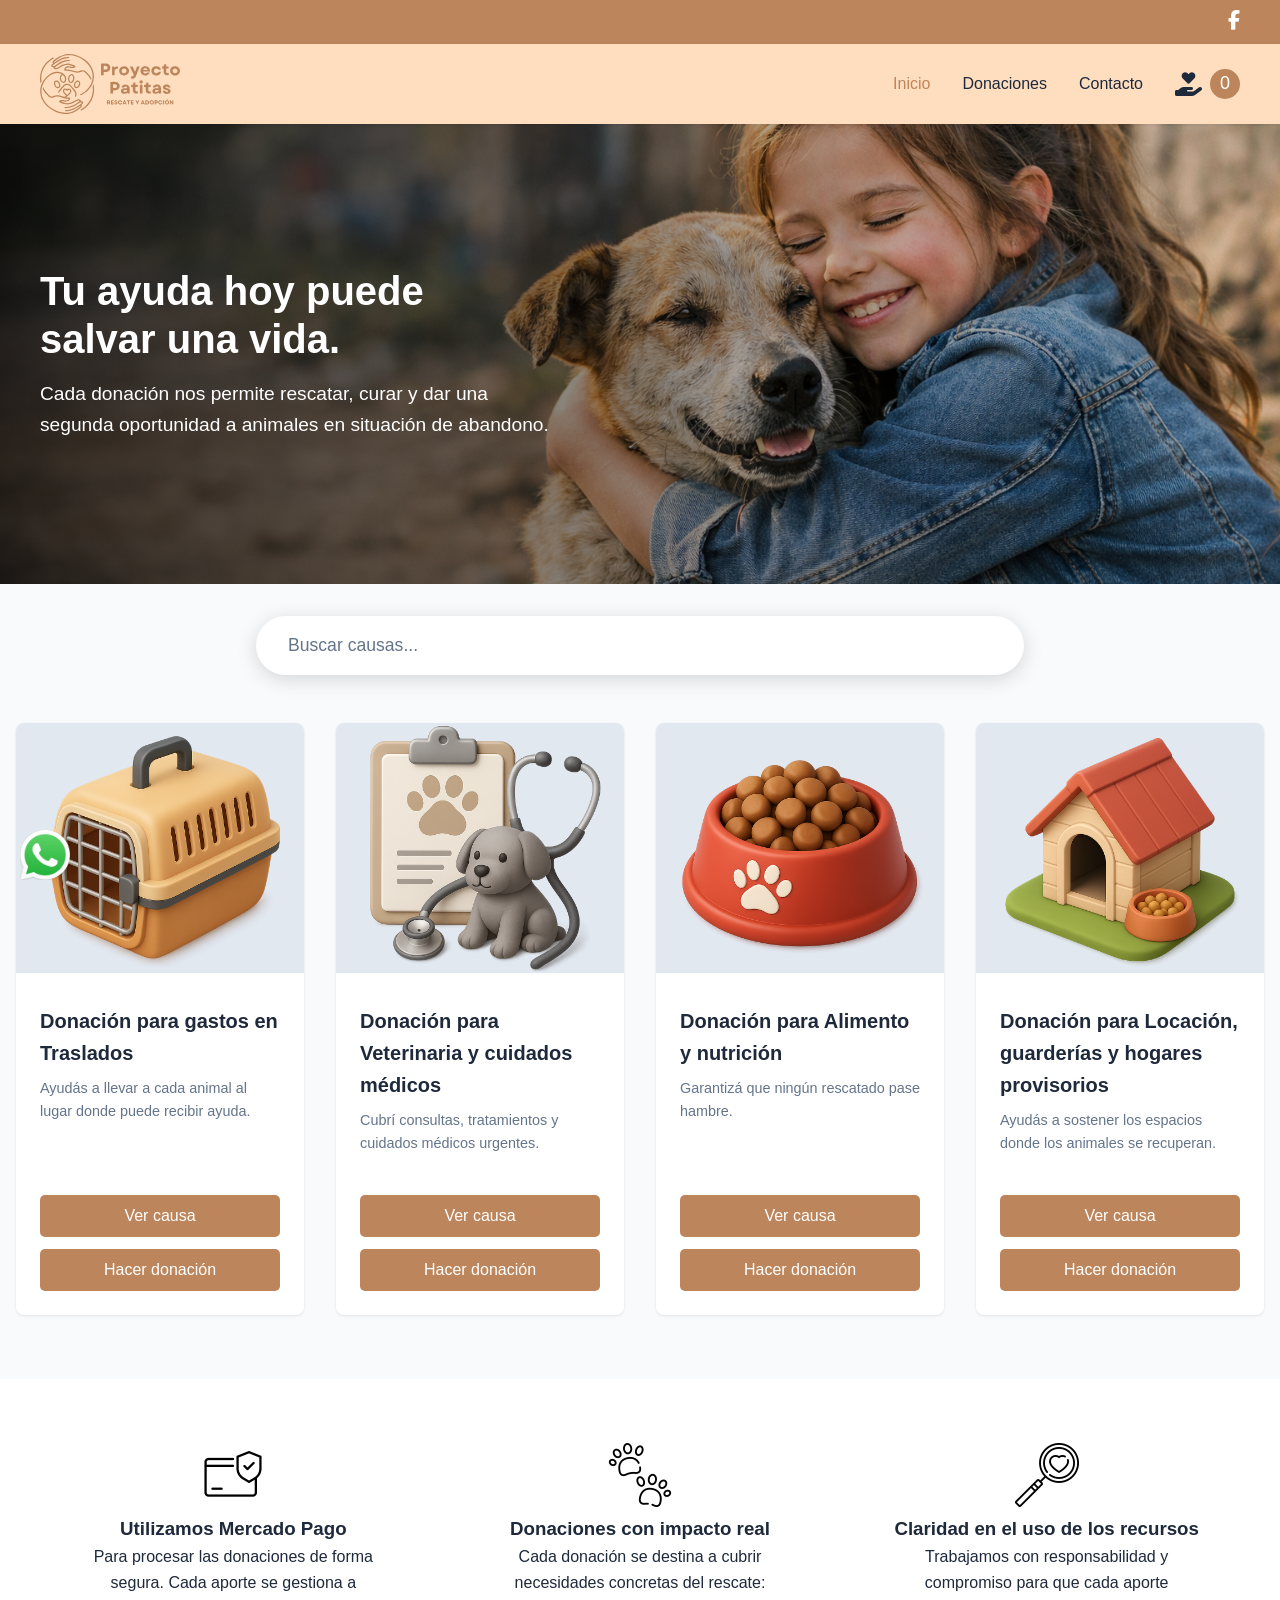
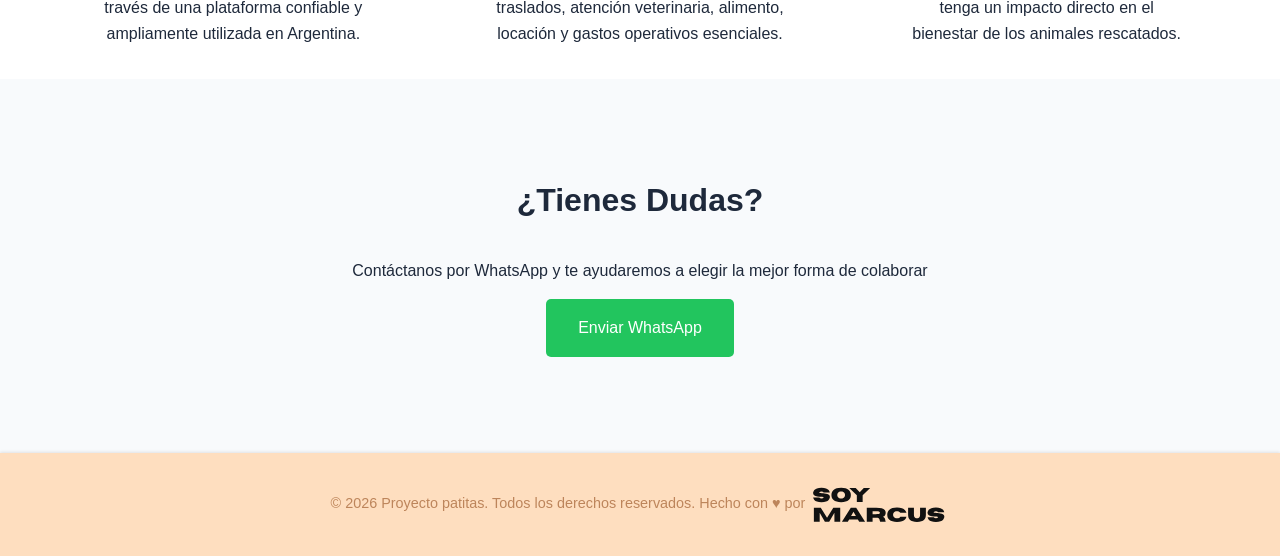
<file: index.html>
<!DOCTYPE html>
<html lang="es">

<head>
    <meta charset="UTF-8">
    <meta name="viewport" content="width=device-width, initial-scale=1.0">
    <meta name="description" content="Plataforma de donaciones Proyecto patitas - Rescate y adopción. Ayuda a salvar vidas de animales en situación de abandono. Dona hoy y marca la diferencia.">
    <meta name="keywords" content="donaciones, ayuda, caridad, solidaridad">
    <title>Proyecto patitas | Rescate y adopción - Portal de donaciones</title>
    <link rel="stylesheet" href="css/styles.css">

    <!-- CDN Font Awesome -->
    <link rel="stylesheet" href="https://cdnjs.cloudflare.com/ajax/libs/font-awesome/6.5.1/css/all.min.css"
        integrity="sha512-DTOQO9RWCH3ppGqcWaEA1BIZOC6xxalwEsw9c2QQeAIftl+Vegovlnee1c9QX4TctnWMn13TZye+giMm8e2LwA=="
        crossorigin="anonymous" referrerpolicy="no-referrer" />
</head>

<body data-page="inicio">
    <!-- Header se cargará dinámicamente -->

    <main>

        <section class="hero">
            <div class="hero-copy">
                <div class="cont1200 grid">
                    <h1>Tu ayuda hoy puede salvar una vida.</h1>
                    <p>Cada donación nos permite rescatar, curar y dar una segunda oportunidad a animales en situación de abandono.</p>
                </div>
            </div>
        </section> 

        <div id="tienda"></div>

        <section class="search-section">
            <div class="search-container">
                <input type="search" id="searchInput" class="search-input" placeholder="Buscar causas..."
                    aria-label="Buscar causas">
                <button class="clear-search" id="clearSearch" aria-label="Limpiar búsqueda">✕</button>
            </div>
            <p class="search-results" id="searchResults"></p>
        </section>

        <!-- Resultados de búsqueda -->
        <section id="productos" class="products-section">
            <div class="products-grid" id="productsGrid">
                <!-- Los resultados se cargarán aquí -->
            </div>

            <div class="no-results" id="noResults">
                <p>No se encontraron causas que coincidan con tu búsqueda</p>
                <button class="btn-primary" onclick="limpiarBusqueda()">Ver todas las causas</button>
            </div>
        </section>

        <!-- Sección de Educación -->
        <section class="category-section" id="cuadros-section">
            <div class="products-grid" id="gridCat1">
                <!-- Causas de educación -->
            </div>
        </section>

       
    </main>

    <section class="iconos-pie">
        <div class="iconos cont1200">
            <div class="icono">
                <img loading="lazy" src="img/icon01.png" alt="Métodos de pago seguros">
                <h3>Utilizamos Mercado Pago</h3>
                <p>Para procesar las donaciones de forma segura. Cada aporte se gestiona a través de una plataforma confiable y ampliamente utilizada en Argentina.</p>
            </div>
            <div class="icono">
                <img loading="lazy" src="img/icon02.png" alt="Alcance nacional">
                <h3>Donaciones con impacto real</h3>
                <p>Cada donación se destina a cubrir necesidades concretas del rescate: traslados, atención veterinaria, alimento, locación y gastos operativos esenciales.</p>
            </div>
            <div class="icono">
                <img loading="lazy" src="img/icon03.png" alt="Transparencia total">
                <h3>Claridad en el uso de los recursos</h3>
                <p>Trabajamos con responsabilidad y compromiso para que cada aporte tenga un impacto directo en el bienestar de los animales rescatados.</p>
            </div>
        </div>
    </section>

    <section id="contacto" class="contact-section">
        <h2>¿Tienes Dudas?</h2>
        <p>Contáctanos por WhatsApp y te ayudaremos a elegir la mejor forma de colaborar</p>
        <a href="https://wa.me/+5493543586985" class="whatsapp-btn" target="_blank" rel="noopener">
            Enviar WhatsApp 
        </a>
    </section>

    <!-- Footer se cargará dinámicamente -->

    <script src="js/template.js"></script>
    <script src="js/menu.js"></script>
    <script src="js/productos.js"></script>
    <script src="js/carrito.js"></script>
    <script src="js/busqueda.js"></script>
    <script src="js/productos-categorias.js"></script>
    <script src="js/hero-slider.js"></script>
</body>

</html>
</file>
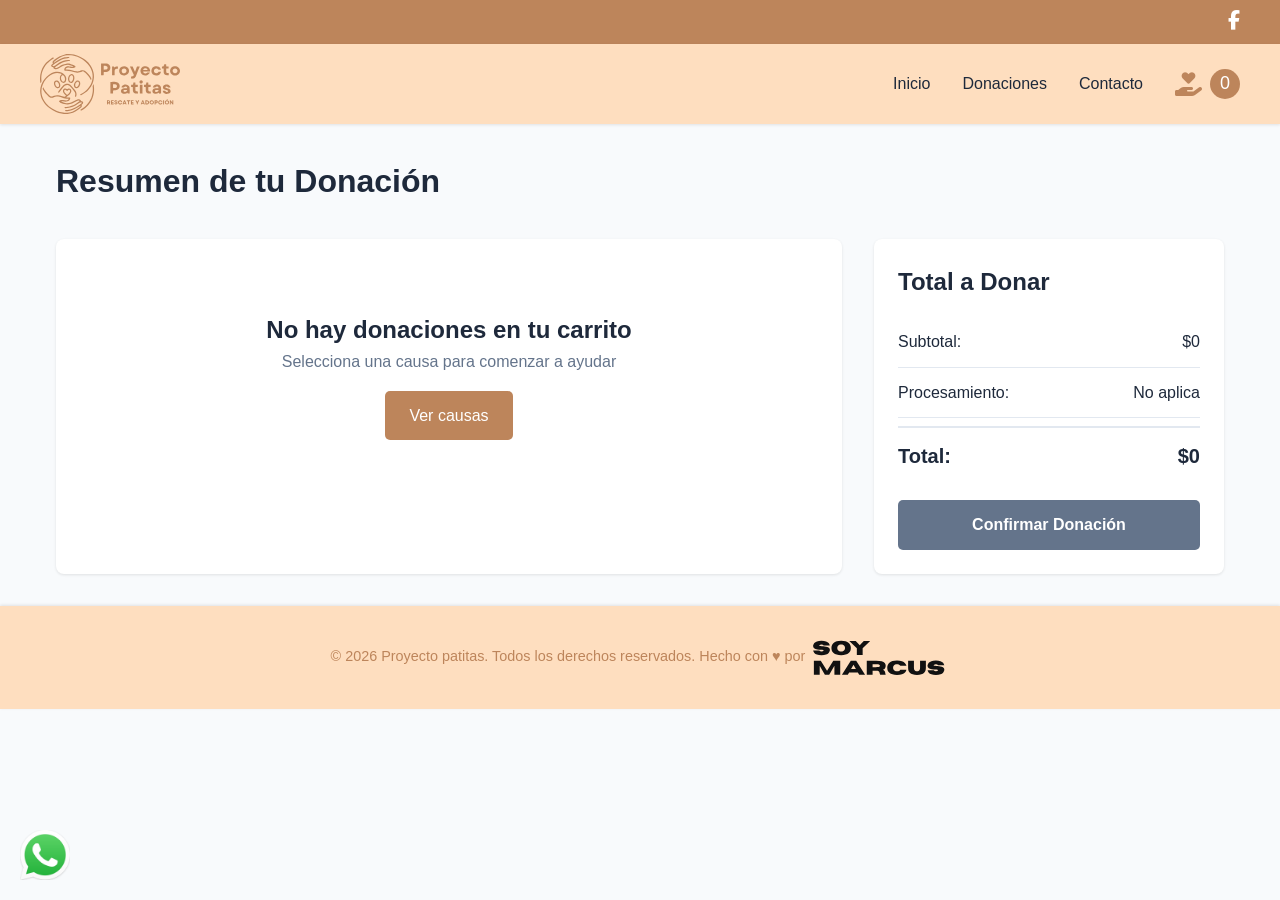
<file: carrito.html>
<!DOCTYPE html>
<html lang="es">
<head>
    <meta charset="UTF-8">
    <meta name="viewport" content="width=device-width, initial-scale=1.0">
    <meta name="description" content="Carrito de donaciones. Completa tu contribución.">
    <meta name="keywords" content="donaciones, ayuda, caridad, solidaridad">
    <title>Carrito de Donaciones - Portal de Donaciones</title>
    <link rel="stylesheet" href="css/styles.css">

    <!-- CDN Font Awesome -->
    <link
        rel="stylesheet"
        href="https://cdnjs.cloudflare.com/ajax/libs/font-awesome/6.5.1/css/all.min.css"
        integrity="sha512-DTOQO9RWCH3ppGqcWaEA1BIZOC6xxalwEsw9c2QQeAIftl+Vegovlnee1c9QX4TctnWMn13TZye+giMm8e2LwA=="
        crossorigin="anonymous"
        referrerpolicy="no-referrer"/>
</head>
<body data-page="carrito">
    <!-- Header se cargará dinámicamente -->

    <main class="cart-page">
        <h1>Resumen de tu Donación</h1>
        
        <div class="cart-container">
            <div class="cart-items" id="cartItems">
                <!-- Los items se cargarán dinámicamente -->
            </div>
            
            <div class="cart-summary">
                <h2>Total a Donar</h2>
                <div class="summary-row">
                    <span>Subtotal:</span>
                    <span id="subtotal">$0,00</span>
                </div>
                <div class="summary-row">
                    <span>Procesamiento:</span>
                    <span id="shipping">No aplica</span>
                </div>
                <div class="summary-row total">
                    <span>Total:</span>
                    <span id="total">$0,00</span>
                </div>
                <button class="checkout-btn" id="checkoutBtn">Confirmar Donación</button>
            </div>
        </div>

        <div id="checkoutForm" class="checkout-form hidden">
            <h2>Datos del Donante</h2>
            <p style="color: #64748b; margin-bottom: 1.5rem;">
                Completa tus datos para que podamos enviarte el recibo fiscal y mantenerte informado sobre el impacto de tu donación.
            </p>
            
            <form id="shippingForm">
                <div class="form-group">
                    <label for="nombre">Nombre Completo *</label>
                    <input type="text" id="nombre" name="nombre" required>
                </div>
                
                <div class="form-group">
                    <label for="telefono">Teléfono *</label>
                    <input type="tel" id="telefono" name="telefono" required>
                </div>
                
                <div class="form-group">
                    <label for="email">Email *</label>
                    <input type="email" id="email" name="email" required>
                </div>
                
                <h3 style="margin-top: 2rem; margin-bottom: 1rem; color: #64748b; font-size: 1.1rem;">
                    Dirección (Opcional - Solo para recibir materiales informativos)
                </h3>
                
                <div class="form-group">
                    <label for="direccion">Dirección</label>
                    <input type="text" id="direccion" name="direccion">
                </div>
                
                <div class="form-group">
                    <label for="ciudad">Ciudad</label>
                    <input type="text" id="ciudad" name="ciudad">
                </div>
                
                <div class="form-group">
                    <label for="provincia">Provincia</label>
                    <input type="text" id="provincia" name="provincia">
                </div>
                
                <div class="form-group">
                    <label for="codigoPostal">Código Postal</label>
                    <input type="text" id="codigoPostal" name="codigoPostal">
                </div>
                
                <div class="form-group">
                    <label for="notas">Mensaje o dedicatoria (opcional)</label>
                    <textarea id="notas" name="notas" rows="3" placeholder="Puedes dejar un mensaje de apoyo o dedicar tu donación a alguien especial"></textarea>
                </div>
                
                <button type="submit" class="submit-btn">Confirmar y Donar por WhatsApp</button>
                
                <p style="text-align: center; color: #64748b; font-size: 0.9rem; margin-top: 1rem;">
                    <i class="fa-solid fa-lock"></i> Tus datos están seguros y solo se usan para procesar tu donación
                </p>
            </form>
        </div>
    </main>

    <!-- Footer se cargará dinámicamente -->

    <script src="js/template.js"></script>
    <script src="js/menu.js"></script>
    <script src="js/carrito.js"></script>
    <script src="js/formulario.js"></script>
</body>
</html>
</file>
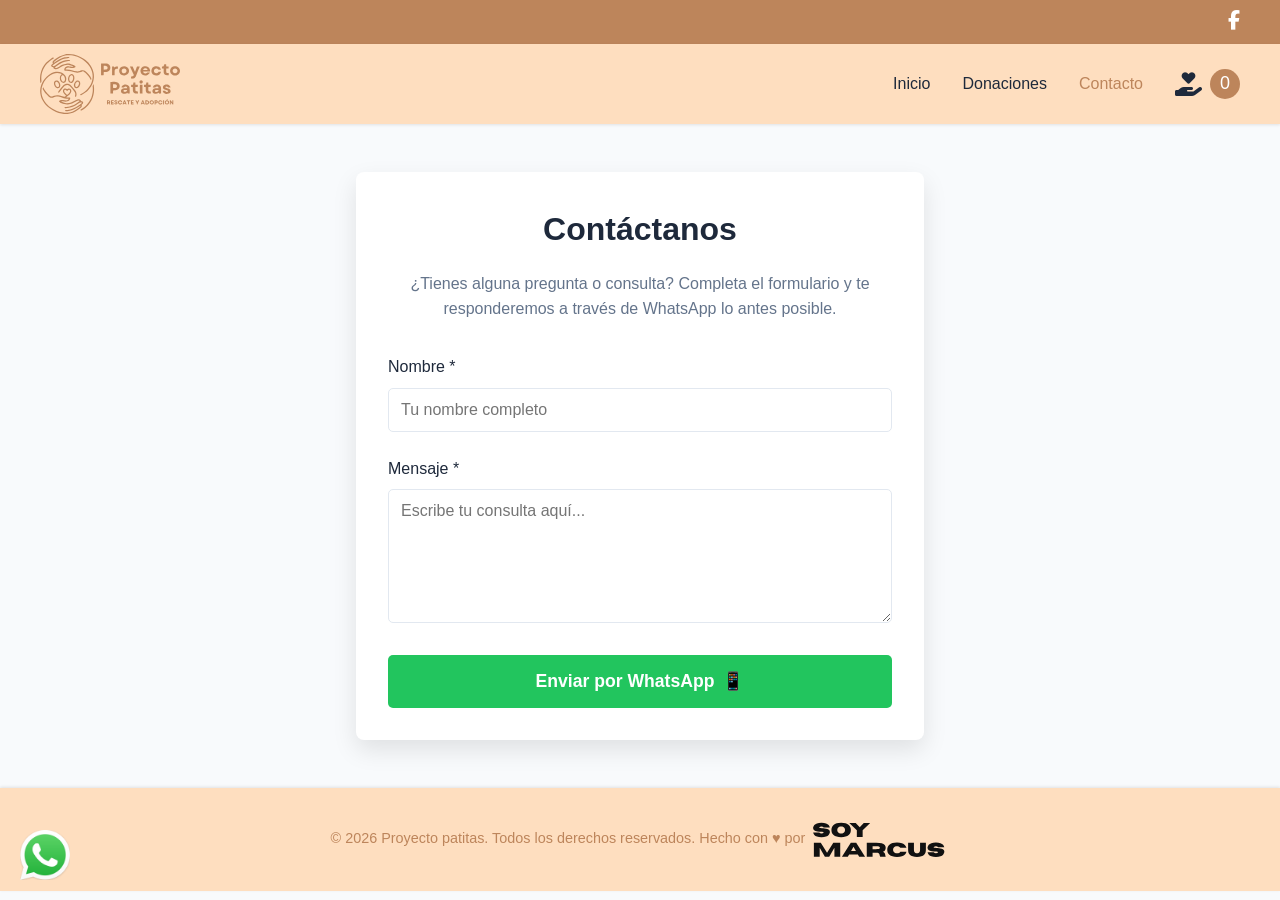
<file: contacto.html>
<!DOCTYPE html>
<html lang="es">
<head>
    <meta charset="UTF-8">
    <meta name="viewport" content="width=device-width, initial-scale=1.0">
    <meta name="description" content="Tienda online con los mejores productos. Envíos a todo el país.">
    <meta name="keywords" content="tienda, productos, ecommerce, compras online">
    <title>Mi Tienda Online - Productos de Calidad</title>
    <link rel="stylesheet" href="css/styles.css">

    <!-- CDN Font Awesome -->
    <link
        rel="stylesheet"
        href="https://cdnjs.cloudflare.com/ajax/libs/font-awesome/6.5.1/css/all.min.css"
        integrity="sha512-DTOQO9RWCH3ppGqcWaEA1BIZOC6xxalwEsw9c2QQeAIftl+Vegovlnee1c9QX4TctnWMn13TZye+giMm8e2LwA=="
        crossorigin="anonymous"
        referrerpolicy="no-referrer"/>
</head>
<body data-page="contacto">
    <!-- Header se cargará dinámicamente -->

    <main class="contact-page">
        <div class="contact-container">
            <h1>Contáctanos</h1>
            <p class="contact-intro">
                ¿Tienes alguna pregunta o consulta? Completa el formulario y te responderemos a través de WhatsApp lo antes posible.
            </p>

            <form class="contact-form" id="contactForm">
                <div class="form-group">
                    <label for="contactName">Nombre *</label>
                    <input 
                        type="text" 
                        id="contactName" 
                        name="nombre" 
                        placeholder="Tu nombre completo"
                        required
                    >
                </div>

                <div class="form-group">
                    <label for="contactMessage">Mensaje *</label>
                    <textarea 
                        id="contactMessage" 
                        name="mensaje" 
                        placeholder="Escribe tu consulta aquí..."
                        required
                        rows="6"
                    ></textarea>
                </div>

                <button type="submit" class="submit-contact-btn">
                    <span>Enviar por WhatsApp</span>
                    <span>📱</span>
                </button>
            </form>
        </div>
    </main>

    <!-- Footer se cargará dinámicamente -->

    <script src="js/template.js"></script>
    <script src="js/menu.js"></script>
    <script src="js/contacto-form.js"></script>
</body>
</html>
</file>
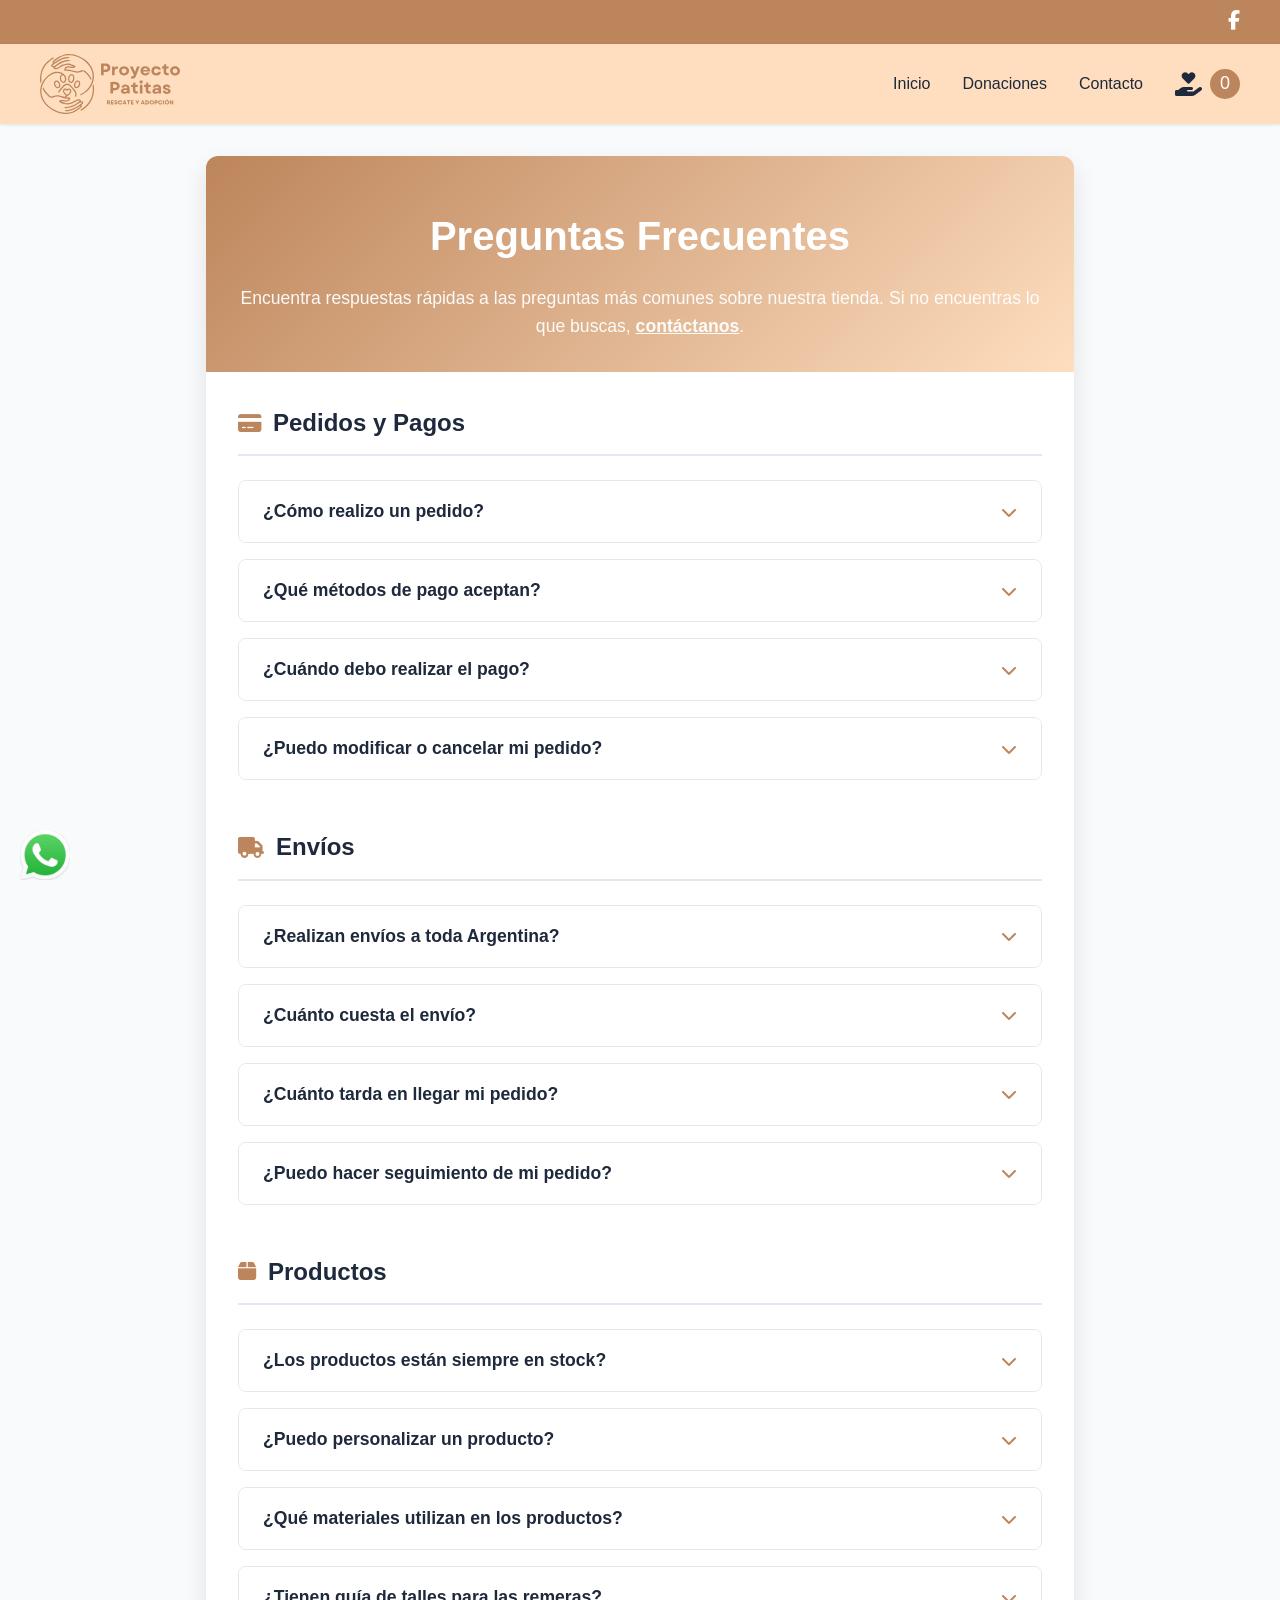
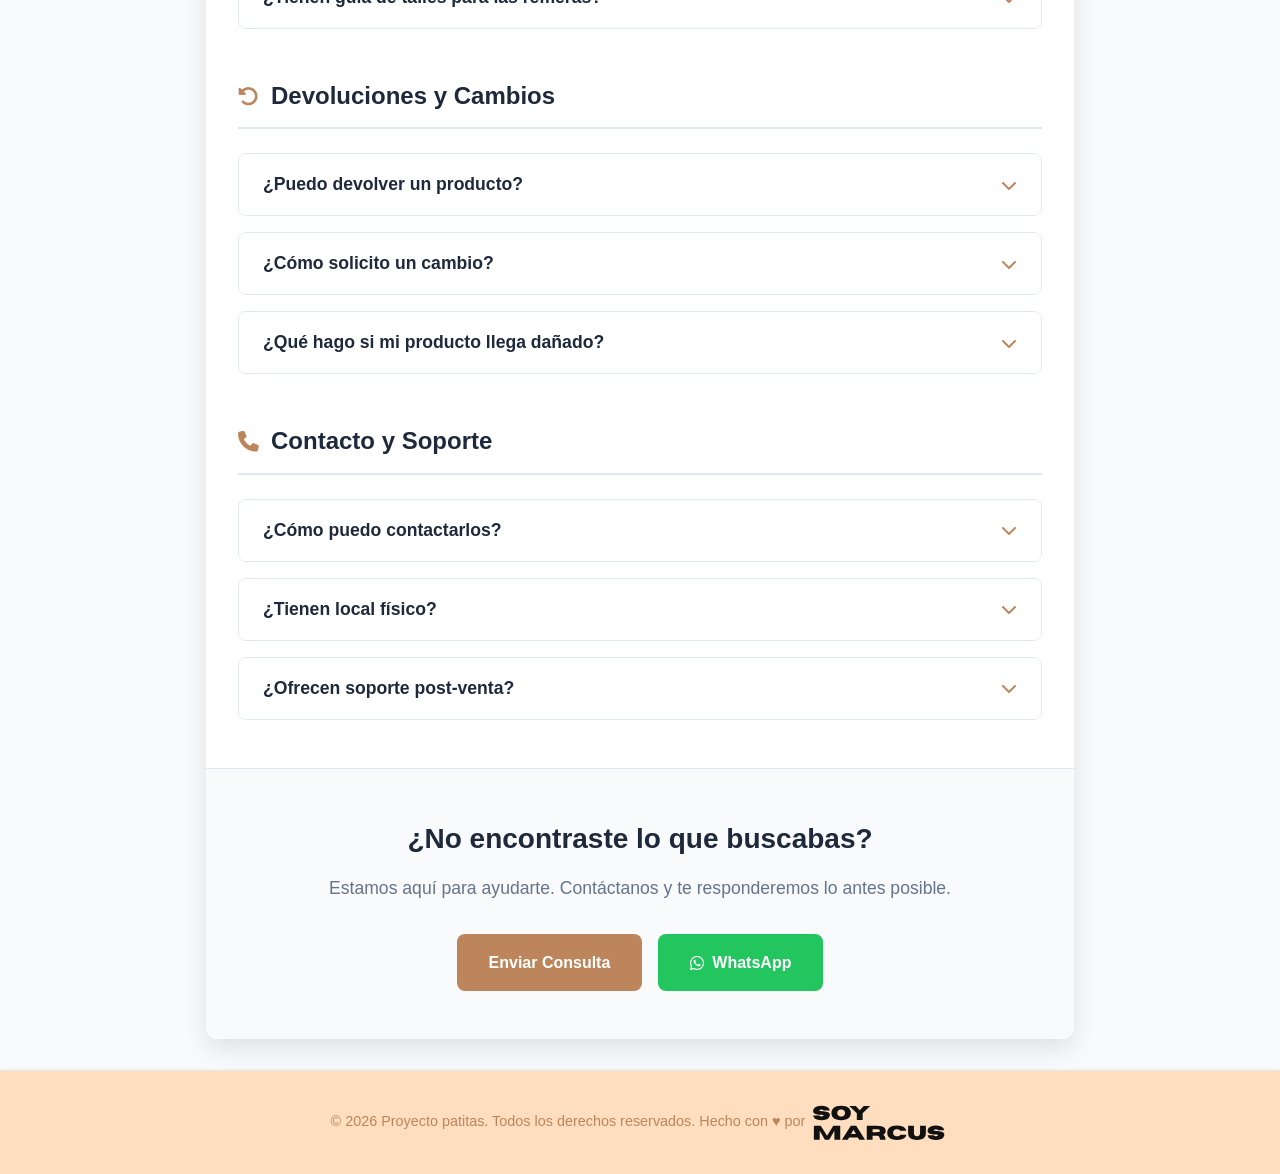
<file: faq.html>
<!DOCTYPE html>
<html lang="es">
<head>
    <meta charset="UTF-8">
    <meta name="viewport" content="width=device-width, initial-scale=1.0">
    <meta name="description" content="Tienda online con los mejores productos. Envíos a todo el país.">
    <meta name="keywords" content="tienda, productos, ecommerce, compras online">
    <title>Mi Tienda Online - Productos de Calidad</title>
    <link rel="stylesheet" href="css/styles.css">

    <!-- CDN Font Awesome -->
    <link
        rel="stylesheet"
        href="https://cdnjs.cloudflare.com/ajax/libs/font-awesome/6.5.1/css/all.min.css"
        integrity="sha512-DTOQO9RWCH3ppGqcWaEA1BIZOC6xxalwEsw9c2QQeAIftl+Vegovlnee1c9QX4TctnWMn13TZye+giMm8e2LwA=="
        crossorigin="anonymous"
        referrerpolicy="no-referrer"/>
</head>
<body data-page="faq">
    <!-- Header se cargará dinámicamente -->

    <main class="faq-page">
        <div class="faq-container">
            <div class="faq-header">
                <h1>Preguntas Frecuentes</h1>
                <p class="faq-intro">
                    Encuentra respuestas rápidas a las preguntas más comunes sobre nuestra tienda. 
                    Si no encuentras lo que buscas, <a href="contacto.html">contáctanos</a>.
                </p>
            </div>

            <div class="faq-sections">
                <!-- Sección: Pedidos y Pagos -->
                <div class="faq-section">
                    <h2 class="section-title">
                        <i class="fa-solid fa-credit-card"></i>
                        Pedidos y Pagos
                    </h2>
                    
                    <div class="faq-item">
                        <button class="faq-question" aria-expanded="false">
                            <span>¿Cómo realizo un pedido?</span>
                            <i class="fa-solid fa-chevron-down"></i>
                        </button>
                        <div class="faq-answer">
                            <p>Para realizar un pedido sigue estos pasos:</p>
                            <ol>
                                <li>Navega por nuestros productos y agrega los que desees al carrito</li>
                                <li>Haz clic en el ícono del carrito en el menú</li>
                                <li>Revisa tu pedido y haz clic en "Finalizar Compra"</li>
                                <li>Completa el formulario con tus datos de envío</li>
                                <li>Confirma tu pedido y te redirigiremos a WhatsApp para finalizar</li>
                            </ol>
                        </div>
                    </div>

                    <div class="faq-item">
                        <button class="faq-question" aria-expanded="false">
                            <span>¿Qué métodos de pago aceptan?</span>
                            <i class="fa-solid fa-chevron-down"></i>
                        </button>
                        <div class="faq-answer">
                            <p>Aceptamos transferencias bancarias a través de Mercado Pago. Una vez que confirmes tu pedido por WhatsApp, te enviaremos los datos bancarios para realizar la transferencia.</p>
                            <p><strong>Alias:</strong> hola.mundo.2023</p>
                        </div>
                    </div>

                    <div class="faq-item">
                        <button class="faq-question" aria-expanded="false">
                            <span>¿Cuándo debo realizar el pago?</span>
                            <i class="fa-solid fa-chevron-down"></i>
                        </button>
                        <div class="faq-answer">
                            <p>Debes realizar el pago mediante transferencia bancaria después de confirmar tu pedido. Una vez que recibamos tu pedido por WhatsApp, te enviaremos los datos para la transferencia. Cuando confirmemos el pago, procederemos con el envío.</p>
                        </div>
                    </div>

                    <div class="faq-item">
                        <button class="faq-question" aria-expanded="false">
                            <span>¿Puedo modificar o cancelar mi pedido?</span>
                            <i class="fa-solid fa-chevron-down"></i>
                        </button>
                        <div class="faq-answer">
                            <p>Sí, puedes modificar o cancelar tu pedido antes de realizar el pago. Una vez confirmado el pago, contacta con nosotros por WhatsApp lo antes posible para evaluar si es posible realizar cambios.</p>
                        </div>
                    </div>
                </div>

                <!-- Sección: Envíos -->
                <div class="faq-section">
                    <h2 class="section-title">
                        <i class="fa-solid fa-truck"></i>
                        Envíos
                    </h2>

                    <div class="faq-item">
                        <button class="faq-question" aria-expanded="false">
                            <span>¿Realizan envíos a toda Argentina?</span>
                            <i class="fa-solid fa-chevron-down"></i>
                        </button>
                        <div class="faq-answer">
                            <p>Sí, realizamos envíos a todo el país. Todos los pedidos salen desde Córdoba, Argentina y pueden variar en tiempo de entrega dependiendo de tu ubicación.</p>
                        </div>
                    </div>

                    <div class="faq-item">
                        <button class="faq-question" aria-expanded="false">
                            <span>¿Cuánto cuesta el envío?</span>
                            <i class="fa-solid fa-chevron-down"></i>
                        </button>
                        <div class="faq-answer">
                            <p>El costo del envío se calcula según tu ubicación y el peso del pedido. Una vez que confirmes tu pedido por WhatsApp, te informaremos el costo exacto del envío antes de proceder con el pago.</p>
                        </div>
                    </div>

                    <div class="faq-item">
                        <button class="faq-question" aria-expanded="false">
                            <span>¿Cuánto tarda en llegar mi pedido?</span>
                            <i class="fa-solid fa-chevron-down"></i>
                        </button>
                        <div class="faq-answer">
                            <p>Los tiempos de entrega varían según tu ubicación:</p>
                            <ul>
                                <li><strong>Córdoba Capital:</strong> 2-3 días hábiles</li>
                                <li><strong>Interior de Córdoba:</strong> 3-5 días hábiles</li>
                                <li><strong>CABA y GBA:</strong> 3-5 días hábiles</li>
                                <li><strong>Resto del país:</strong> 5-10 días hábiles</li>
                            </ul>
                            <p>Los plazos comienzan a contar desde la confirmación del pago.</p>
                        </div>
                    </div>

                    <div class="faq-item">
                        <button class="faq-question" aria-expanded="false">
                            <span>¿Puedo hacer seguimiento de mi pedido?</span>
                            <i class="fa-solid fa-chevron-down"></i>
                        </button>
                        <div class="faq-answer">
                            <p>Sí, una vez que tu pedido sea despachado, te enviaremos por WhatsApp el código de seguimiento para que puedas rastrear tu envío en tiempo real.</p>
                        </div>
                    </div>
                </div>

                <!-- Sección: Productos -->
                <div class="faq-section">
                    <h2 class="section-title">
                        <i class="fa-solid fa-box"></i>
                        Productos
                    </h2>

                    <div class="faq-item">
                        <button class="faq-question" aria-expanded="false">
                            <span>¿Los productos están siempre en stock?</span>
                            <i class="fa-solid fa-chevron-down"></i>
                        </button>
                        <div class="faq-answer">
                            <p>Toda la web opera bajo pedido. Esto significa que fabricamos tu producto después de confirmar tu compra, garantizando así frescura y calidad. El stock siempre está disponible, no te preocupes por quedarte sin tu producto favorito.</p>
                        </div>
                    </div>

                    <div class="faq-item">
                        <button class="faq-question" aria-expanded="false">
                            <span>¿Puedo personalizar un producto?</span>
                            <i class="fa-solid fa-chevron-down"></i>
                        </button>
                        <div class="faq-answer">
                            <p>¡Sí! Ofrecemos cuadros y deskpads personalizados con tu theme favorito. Contáctanos por WhatsApp con tu idea y te ayudaremos a crear algo único para tu setup.</p>
                        </div>
                    </div>

                    <div class="faq-item">
                        <button class="faq-question" aria-expanded="false">
                            <span>¿Qué materiales utilizan en los productos?</span>
                            <i class="fa-solid fa-chevron-down"></i>
                        </button>
                        <div class="faq-answer">
                            <p>Cada producto tiene especificaciones detalladas en su página individual. En general:</p>
                            <ul>
                                <li><strong>Cuadros:</strong> Plastic Paper 200gr, marcos de madera y vidrio</li>
                                <li><strong>Remeras:</strong> Poliéster con impresión por sublimación</li>
                                <li><strong>Deskpads:</strong> Gomaespuma SBL con micro tela</li>
                                <li><strong>Stickers:</strong> Vinilo autoadhesivo con impresión láser</li>
                            </ul>
                        </div>
                    </div>

                    <div class="faq-item">
                        <button class="faq-question" aria-expanded="false">
                            <span>¿Tienen guía de talles para las remeras?</span>
                            <i class="fa-solid fa-chevron-down"></i>
                        </button>
                        <div class="faq-answer">
                            <p>Sí, en cada producto de remera encontrarás una imagen con la tabla de talles y medidas. Tenemos disponibles desde la talla S hasta XL. Si tienes dudas, contáctanos por WhatsApp y te ayudaremos a elegir el talle correcto.</p>
                        </div>
                    </div>
                </div>

                <!-- Sección: Devoluciones -->
                <div class="faq-section">
                    <h2 class="section-title">
                        <i class="fa-solid fa-rotate-left"></i>
                        Devoluciones y Cambios
                    </h2>

                    <div class="faq-item">
                        <button class="faq-question" aria-expanded="false">
                            <span>¿Puedo devolver un producto?</span>
                            <i class="fa-solid fa-chevron-down"></i>
                        </button>
                        <div class="faq-answer">
                            <p>Aceptamos devoluciones dentro de los 10 días posteriores a la recepción del producto, siempre que el artículo esté en perfectas condiciones, sin uso y con su empaque original. Los productos personalizados no admiten devoluciones.</p>
                        </div>
                    </div>

                    <div class="faq-item">
                        <button class="faq-question" aria-expanded="false">
                            <span>¿Cómo solicito un cambio?</span>
                            <i class="fa-solid fa-chevron-down"></i>
                        </button>
                        <div class="faq-answer">
                            <p>Si necesitas cambiar tu producto por talle o error en el pedido, contáctanos por WhatsApp dentro de los 10 días posteriores a la recepción. Evaluaremos tu caso y te indicaremos los pasos a seguir.</p>
                        </div>
                    </div>

                    <div class="faq-item">
                        <button class="faq-question" aria-expanded="false">
                            <span>¿Qué hago si mi producto llega dañado?</span>
                            <i class="fa-solid fa-chevron-down"></i>
                        </button>
                        <div class="faq-answer">
                            <p>Si tu producto llega dañado, contáctanos inmediatamente por WhatsApp enviando fotos del daño. Resolveremos el problema enviándote un reemplazo sin costo adicional.</p>
                        </div>
                    </div>
                </div>

                <!-- Sección: Contacto -->
                <div class="faq-section">
                    <h2 class="section-title">
                        <i class="fa-solid fa-phone"></i>
                        Contacto y Soporte
                    </h2>

                    <div class="faq-item">
                        <button class="faq-question" aria-expanded="false">
                            <span>¿Cómo puedo contactarlos?</span>
                            <i class="fa-solid fa-chevron-down"></i>
                        </button>
                        <div class="faq-answer">
                            <p>Puedes contactarnos a través de:</p>
                            <ul>
                                <li><strong>WhatsApp:</strong> +54 9 351 595-7014</li>
                                <li><strong>Formulario de contacto:</strong> Disponible en nuestra página de <a href="contacto.html">contacto</a></li>
                            </ul>
                            <p>Respondemos todos los mensajes de lunes a sábado de 9:00 a 20:00 hs.</p>
                        </div>
                    </div>

                    <div class="faq-item">
                        <button class="faq-question" aria-expanded="false">
                            <span>¿Tienen local físico?</span>
                            <i class="fa-solid fa-chevron-down"></i>
                        </button>
                        <div class="faq-answer">
                            <p>Actualmente operamos únicamente de forma online. Todos los pedidos se realizan a través de nuestra web y WhatsApp, con envíos a todo el país.</p>
                        </div>
                    </div>

                    <div class="faq-item">
                        <button class="faq-question" aria-expanded="false">
                            <span>¿Ofrecen soporte post-venta?</span>
                            <i class="fa-solid fa-chevron-down"></i>
                        </button>
                        <div class="faq-answer">
                            <p>¡Por supuesto! Estamos disponibles por WhatsApp para resolver cualquier duda o problema que tengas con tu compra. Tu satisfacción es nuestra prioridad.</p>
                        </div>
                    </div>
                </div>
            </div>

            <div class="faq-footer">
                <h3>¿No encontraste lo que buscabas?</h3>
                <p>Estamos aquí para ayudarte. Contáctanos y te responderemos lo antes posible.</p>
                <div class="faq-cta">
                    <a href="contacto.html" class="btn-primary">Enviar Consulta</a>
                    <a href="https://wa.me/+5493543586985" class="btn-secondary" target="_blank" rel="noopener">
                        <i class="fa-brands fa-whatsapp"></i> WhatsApp
                    </a>
                </div>
            </div>
        </div>
    </main>

    <!-- Footer se cargará dinámicamente -->

    <script src="js/template.js"></script>
    <script src="js/menu.js"></script>
    <script src="js/faq.js"></script>
</body>
</html>
</file>
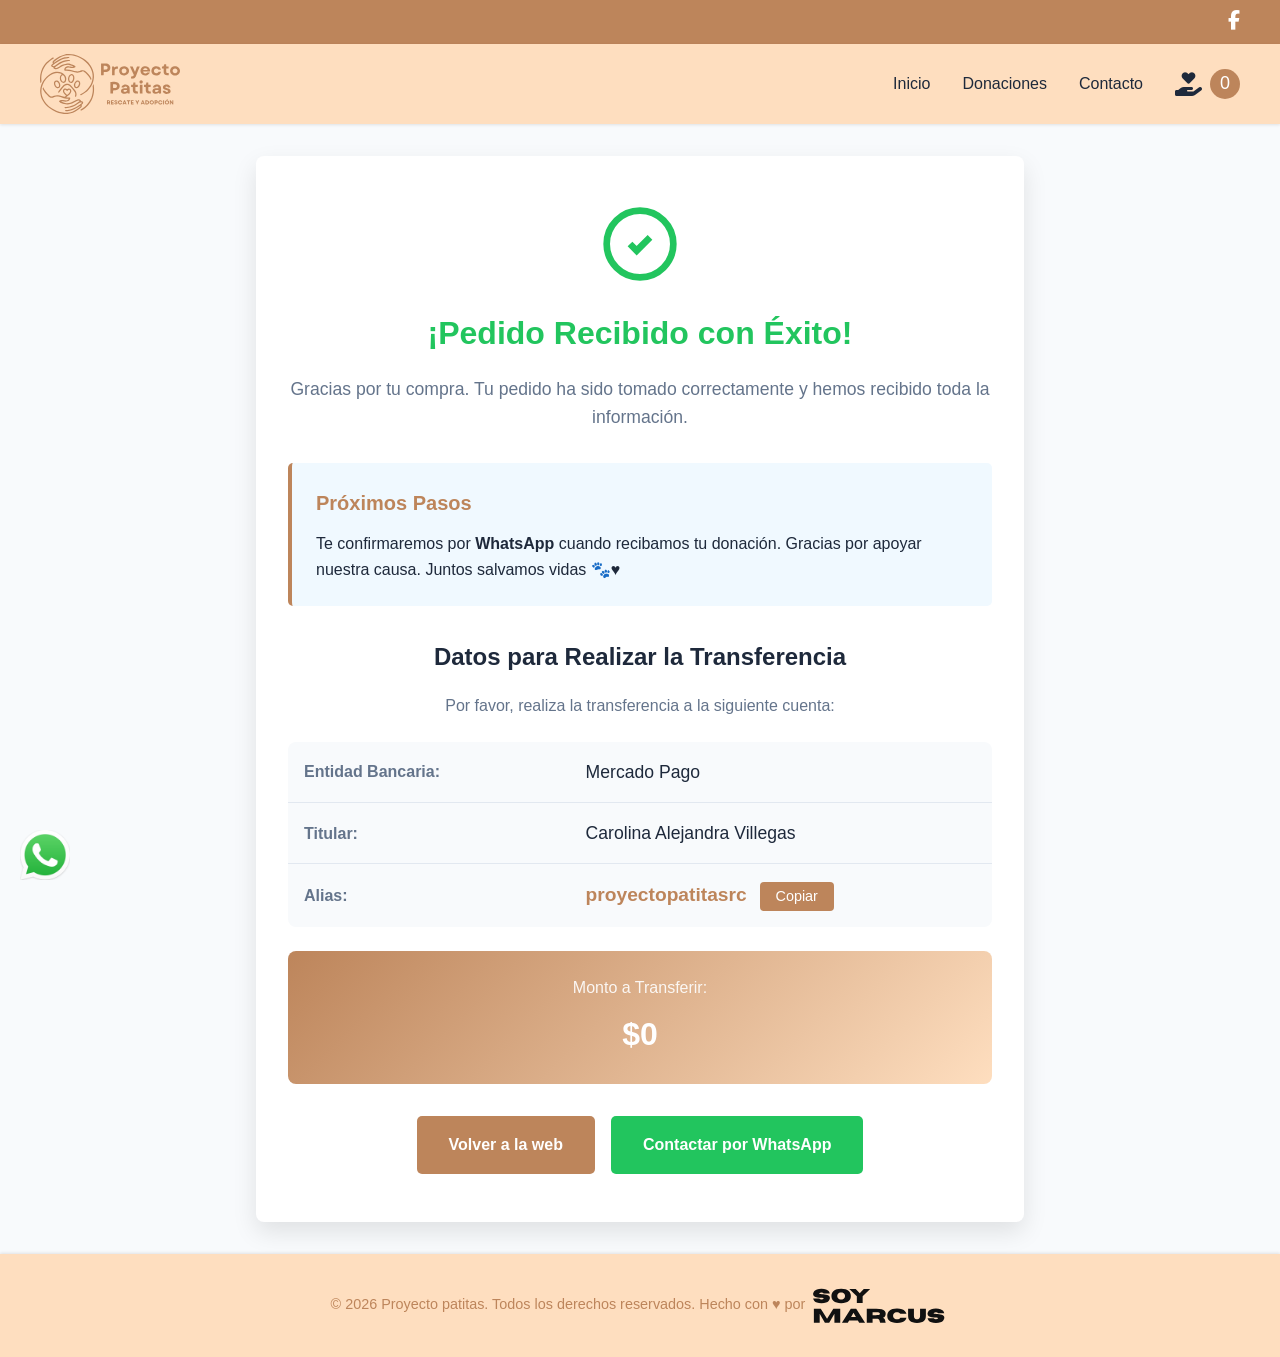
<file: gracias.html>
<!DOCTYPE html>
<html lang="es">
<head>
    <meta charset="UTF-8">
    <meta name="viewport" content="width=device-width, initial-scale=1.0">
    <meta name="description" content="Tienda online con los mejores productos. Envíos a todo el país.">
    <meta name="keywords" content="tienda, productos, ecommerce, compras online">
    <title>Mi Tienda Online - Productos de Calidad</title>
    <link rel="stylesheet" href="css/styles.css">

    <!-- CDN Font Awesome -->
    <link
        rel="stylesheet"
        href="https://cdnjs.cloudflare.com/ajax/libs/font-awesome/6.5.1/css/all.min.css"
        integrity="sha512-DTOQO9RWCH3ppGqcWaEA1BIZOC6xxalwEsw9c2QQeAIftl+Vegovlnee1c9QX4TctnWMn13TZye+giMm8e2LwA=="
        crossorigin="anonymous"
        referrerpolicy="no-referrer"/>
</head>
<body data-page="gracias">
    <!-- Header se cargará dinámicamente -->

    <main class="thank-you-page">
        <div class="success-container">
            <div class="success-icon">
                <svg width="80" height="80" viewBox="0 0 24 24" fill="none" stroke="currentColor" stroke-width="2">
                    <circle cx="12" cy="12" r="10"></circle>
                    <path d="M9 12l2 2 4-4"></path>
                </svg>
            </div>
            
            <h1>¡Pedido Recibido con Éxito!</h1>
            
            <p class="success-message">
                Gracias por tu compra. Tu pedido ha sido tomado correctamente y hemos recibido toda la información.
            </p>
            
            <div class="info-box">
                <h2>Próximos Pasos</h2>
                <p>
                    Te confirmaremos por <strong>WhatsApp</strong> cuando recibamos tu donación. 
                    Gracias por apoyar nuestra causa. Juntos salvamos vidas 🐾♥️
                </p>
            </div>

            <div class="payment-section">
                <h2>Datos para Realizar la Transferencia</h2>
                <p class="payment-intro">Por favor, realiza la transferencia a la siguiente cuenta:</p>
                
                <table class="payment-table">
                    <tbody>
                        <tr>
                            <td class="table-label">Entidad Bancaria:</td>
                            <td class="table-value">Mercado Pago</td>
                        </tr>
                        <tr>
                            <td class="table-label">Titular:</td>
                            <td class="table-value">Carolina Alejandra Villegas</td>
                        </tr>
                        <tr>
                            <td class="table-label">Alias:</td>
                            <td class="table-value">
                                <strong class="alias-highlight">proyectopatitasrc</strong>
                                <button class="copy-btn" onclick="copiarAlias()" aria-label="Copiar alias">
                                    Copiar
                                </button>
                            </td>
                        </tr>
                    </tbody>
                </table>

                <div class="amount-box" id="amountBox">
                    <p class="amount-label">Monto a Transferir:</p>
                    <p class="amount-value" id="totalAmount">$0.00</p>
                </div>
            </div>

            <div class="actions">
                <a href="index.html" class="btn-primary">Volver a la web</a>
                <a href="https://wa.me/+5493543586985" class="btn-secondary" target="_blank" rel="noopener">
                    Contactar por WhatsApp
                </a>
            </div>
        </div>
    </main>

    <!-- Footer se cargará dinámicamente -->

    <script src="js/template.js"></script>
    <script src="js/menu.js"></script>
    <script src="js/gracias.js"></script>
</body>
</html>
</file>
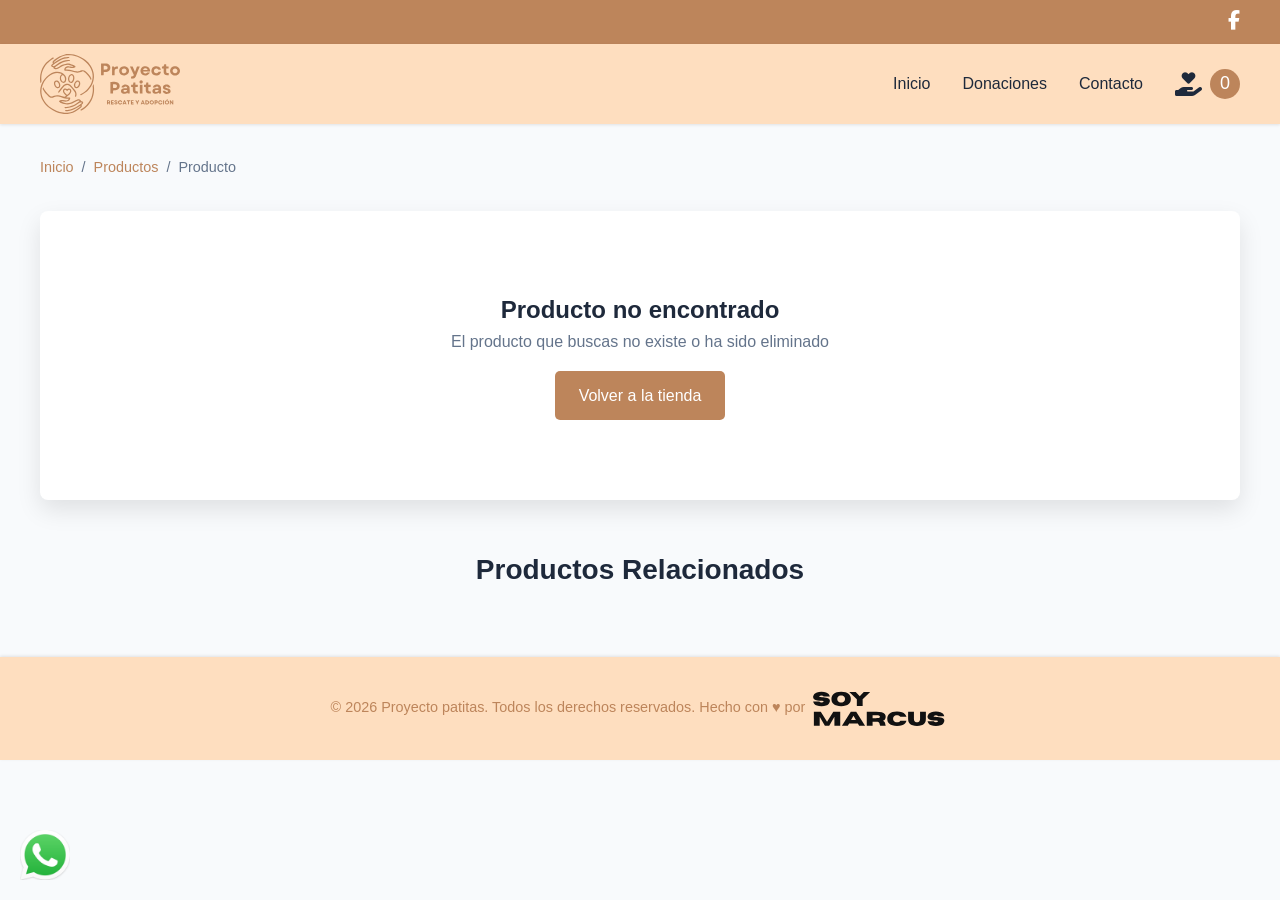
<file: producto.html>
<!DOCTYPE html>
<html lang="es">
<head>
    <meta charset="UTF-8">
    <meta name="viewport" content="width=device-width, initial-scale=1.0">
    <meta name="description" content="Tienda online con los mejores productos. Envíos a todo el país.">
    <meta name="keywords" content="tienda, productos, ecommerce, compras online">
    <title>Mi Tienda Online - Productos de Calidad</title>
    <link rel="stylesheet" href="css/styles.css">

    <!-- CDN Font Awesome -->
    <link
        rel="stylesheet"
        href="https://cdnjs.cloudflare.com/ajax/libs/font-awesome/6.5.1/css/all.min.css"
        integrity="sha512-DTOQO9RWCH3ppGqcWaEA1BIZOC6xxalwEsw9c2QQeAIftl+Vegovlnee1c9QX4TctnWMn13TZye+giMm8e2LwA=="
        crossorigin="anonymous"
        referrerpolicy="no-referrer"/>
</head>
<body data-page="producto">
    <!-- Header se cargará dinámicamente -->

    <main class="product-detail-page">
        <div class="breadcrumb">
            <a href="index.html">Inicio</a>
            <span>/</span>
            <a href="index.html#productos">Productos</a>
            <span>/</span>
            <span id="breadcrumbProduct">Producto</span>
        </div>

        <div class="product-detail-container" id="productDetailContainer">
            <!-- El contenido se cargará dinámicamente -->
        </div>

        <section class="related-products">
            <h2>Productos Relacionados</h2>
            <div class="products-grid" id="relatedProducts">
                <!-- Productos relacionados se cargarán aquí -->
            </div>
        </section>
    </main>

    <!-- Footer se cargará dinámicamente -->

    <script src="js/template.js"></script>
    <script src="js/menu.js"></script>
    <script src="js/productos.js"></script>
    <script src="js/carrito.js"></script>
    <script src="js/producto-detalle.js"></script>
</body>
</html>
</file>
<file: css/styles.css>
html {
    box-sizing: border-box;
    scroll-behavior: smooth;
}

/* Reset y Variables */
*,
*::before,
*::after {
    margin: 0;
    padding: 0;
    box-sizing: border-box;
}

:root {
    --primary-color: #bd855b;
    --primary-hover: #fedebf;
    --secondary-color: #64748b;
    --success-color: #22c55e;
    --danger-color: #ef4444;
    --bg-color: #f8fafc;
    --text-color: #1e293b;
    --border-color: #e2e8f0;
    --shadow: 0 1px 3px rgba(0, 0, 0, 0.1);
    --shadow-lg: 0 10px 25px rgba(0, 0, 0, 0.1);
}

.contenedor {
    width: 100%;
    max-width: 1400px;
    margin: 0 auto;
}

/* =========================
   Banner productos
   ========================= */

.banner {
    display: grid;
    grid-template-columns: 2fr 4fr;
    gap: 32px;
    align-items: center;
    background: var(--primary-color);
    border-radius: 16px;
    overflow: hidden;
    margin: 2rem auto;
}

/* Imagen */
.banner_imagen a {
    display: block;
}

.banner_imagen picture,
.banner_imagen img {
    width: 100%;
    height: auto;
    display: block;
}

/* Info */
.banner_info {
    display: flex;
    align-items: center;
    gap: 32px;
    color: #ffffff;
    padding: 32px;
}

/* Icono */
.banner_info_icono {
    flex-shrink: 0;
    width: 140px;
    height: 100px;
    background-color: #ffffff;
    border-radius: 12px;
    display: flex;
    align-items: center;
    justify-content: center;
}

.banner_info_icono img {
    width: 64px;
    height: 64px;
}

/* Copy */
.banner_info_copy h4 {
    margin: 0;
    font-size: 14px;
    font-weight: 600;
    letter-spacing: 0.04em;
    text-transform: uppercase;
    color: #ffffff;
}

.banner_info_copy h2 {
    margin: 1rem 0;
    font-size: 32px;
    line-height: 1.2;
    font-weight: 700;
    color: #ffffff;
    text-transform: uppercase;
    text-align: left;
}

.banner_info_copy a {
    text-decoration: none;
    display: inline-block;
}

.banner_info_copy a {
    margin: 0;
    font-size: 18px;
    text-transform: uppercase;
    font-weight: 600;
    color: #ffffff;
    display: inline-flex;
    align-items: center;
    gap: 6px;
    transition: transform 0.2s ease, opacity 0.2s ease;
}

.banner_info_copy a:hover p {
    transform: translateX(4px);
    opacity: 0.85;
}

/* =========================
   Responsive
   ========================= */

@media (max-width: 768px) {
    .banner {
        grid-template-columns: 1fr;
        margin: 1rem;
        gap: 0;
        border-radius: 12px;
    }

    .banner_info {
        align-items: center;
        justify-content: center;
    }

    .banner_info_copy {
        gap: 0;
    }

    .banner_info_copy h2 {
        font-size: 22px;
        margin: .4rem 0;
    }

    .banner_info_icono {
        width: 80px;
        height: 60px;
    }

    .banner_info_icono img {
        width: 40px;
        height: 40px;
    }
}

.banners-productos {
    display: grid;
    grid-template-columns: repeat(2, 1fr);
    gap: 32px;
}

@media (max-width: 768px) {
    .banners-productos {
        grid-template-columns: 1fr;
        margin: 1rem;
        gap: 1rem;
    }
}

.banner-productos-contenido {
    background-color: #ffffff;
    border-radius: 16px;
    display: grid;
    grid-template-columns: repeat(2, 1fr);
}

@media (max-width: 768px) {
    .banner-productos-contenido {
        grid-template-columns: 60% 40%;
    }
}

.banner-promo-info {
    display: flex;
    flex-direction: column;
    justify-content: space-between;
    padding: 50px;
}

@media (max-width: 768px) {
    .banner-promo-info {
        padding: 20px;
    }
}

.banner-promo-info h2,
.banner-promo-info h4 {
    text-transform: uppercase;
}

.banner-img1 {
    background-image: url("../img/banners/banner1.jpg");
    background-position: center center;
    background-size: cover;
    background-repeat: no-repeat;
    border-radius: 0 16px 16px 0;
}

.banner-img2 {
    background-image: url("../img/banners/banner2.jpg");
    background-position: center center;
    background-size: cover;
    background-repeat: no-repeat;
    border-radius: 0 16px 16px 0;
}

.btn {
    padding: 0.75rem 2rem;
    background: var(--primary-color);
    color: white;
    border: none;
    border-radius: 5px;
    font-size: 1rem;
    cursor: pointer;
    transition: background 0.3s;
    font-weight: 500;
    text-decoration: none;
    margin-top: 2rem;
    align-self: flex-start;
    text-transform: uppercase;
}

.btn:hover {
    color: var(--primary-color);
    background: var(--primary-hover);
}

@media (max-width: 768px) {
    .btn {
        padding: .8rem 1rem;
    }
}

body {
    font-family: -apple-system, BlinkMacSystemFont, 'Segoe UI', Roboto, Oxygen, Ubuntu, Cantarell, sans-serif;
    line-height: 1.6;
    color: var(--text-color);
    background-color: var(--bg-color);
}

.redes{
    background-color: var(--primary-color);
    padding: 0.4rem;
    text-align: right;
}
.redes a{
    color: white;
    margin-left: 1rem;
    font-size: 1.2rem;
    transition: color 0.3s;
}
@media (max-width: 768px) {
    .redes{
        text-align: center;
    }
    .redes a{
        font-size: 1.6rem;
    }
}
/* Header y Navegación */
.logo {
    display: block;
    width: 140px;
    margin: 10px 0;
}
@media (max-width: 768px) {
    .logo {
        width: 120px;
        margin: 0;
    }
}

.navbar {
    background: var(--primary-hover);
    box-shadow: var(--shadow);
    position: sticky;
    top: 0;
    z-index: 1000;
}

.nav-container {
    max-width: 1200px;
    margin: 0 auto;
    display: flex;
    justify-content: space-between;
    align-items: center;
}

@media (max-width: 768px) {
    .nav-container {
        padding: 10px;
    }
}

/* Si no existe logo en img */

/* .logo {
    font-size: 1.5rem;
    font-weight: bold;
    color: var(--primary-color);
    text-decoration: none;
} */

.nav-menu {
    display: flex;
    gap: 2rem;
    align-items: center;
}

.nav-link {
    color: var(--text-color);
    text-decoration: none;
    transition: color 0.3s;
    font-weight: 500;
}

@media (max-width: 768px) {
    .nav-link {
        font-size: 24px;
    }
}

.nav-link:hover,
.nav-link.active {
    color: var(--primary-color);
}

.cart-link {
    position: relative;
    display: flex;
    align-items: center;
    gap: 0.5rem;
}

.cart-count {
    background: var(--primary-color);
    color: white;
    border-radius: 50%;
    width: 30px;
    height: 30px;
    display: flex;
    align-items: center;
    justify-content: center;
    font-size: 18px;
}

.menu-toggle {
    display: none;
    flex-direction: column;
    gap: 6px;
    background: none;
    border: none;
    cursor: pointer;
    padding: 1rem;
}

.menu-toggle span {
    width: 32px;
    height: 4px;
    background: var(--text-color);
    transition: all 0.3s;
    border-radius: 2px;
}
.menu-icon{
    font-size: 24px;
}
/* Hero Section */
.hero {
    height: 460px;
    padding: 4rem 1rem;
    color: white;

    background-image: url("../img/hero.png");
    background-position: center;
    background-size: cover;
    background-repeat: no-repeat;

    position: relative;
}

.hero-copy {
    position: absolute;
    inset: 0;

    display: grid;
    place-items: center;

    background: linear-gradient(to right,
            rgba(0, 0, 0, 0.75) 0%,
            rgba(0, 0, 0, 0.55) 35%,
            rgba(0, 0, 0, 0.25) 65%,
            rgba(0, 0, 0, 0) 100%);
}

@media (max-width: 768px) {
    .hero {
        height: 300px;
        padding: 2rem 1rem;
        text-align: center;
    }
}

.cont1200 {
    width: 100%;
    max-width: 1200px;
    margin: 0 auto;
}

.grid {
    display: grid;
    grid-template-columns: 1fr 1fr;
    grid-template-rows: 1fr;
}

.hero .cont1200>h1,
.hero .cont1200>p {
    grid-column: 1 / 2;
}


.hero h1 {
    font-size: 2.5rem;
    line-height: 1.2;
    margin-bottom: 1rem;
    text-wrap: balance;
}

.hero p {
    font-size: 1.2rem;
    text-wrap: balance;
}

/* Search Section */
.search-section {
    max-width: 800px;
    margin: 2rem auto 3rem;
    padding: 0 1rem;
    position: relative;
    z-index: 10;
}

.search-container {
    position: relative;
    display: flex;
    align-items: center;
    background: white;
    border-radius: 50px;
    box-shadow: 0 4px 20px rgba(0, 0, 0, 0.15);
    overflow: hidden;
}

.search-input {
    width: 100%;
    padding: 1.2rem 3rem 1.2rem 2rem;
    border: none;
    font-size: 1.1rem;
    font-family: inherit;
    outline: none;
    background: transparent;
}

.search-input::placeholder {
    color: var(--secondary-color);
}

.search-input::-webkit-search-cancel-button {
    display: none;
}

.clear-search {
    position: absolute;
    right: 1.5rem;
    background: var(--border-color);
    border: none;
    width: 28px;
    height: 28px;
    border-radius: 50%;
    cursor: pointer;
    display: none;
    align-items: center;
    justify-content: center;
    color: var(--secondary-color);
    font-size: 1rem;
    transition: all 0.3s;
}

.clear-search:hover {
    background: var(--secondary-color);
    color: white;
}

.clear-search.visible {
    display: flex;
}

.search-results {
    text-align: center;
    margin-top: 1rem;
    color: var(--secondary-color);
    font-size: 0.95rem;
}

.no-results {
    display: none;
    text-align: center;
    padding: 3rem 1rem;
    background: white;
    border-radius: 8px;
    box-shadow: var(--shadow);
}

.no-results.visible {
    display: block;
}

.no-results p {
    font-size: 1.2rem;
    color: var(--secondary-color);
    margin-bottom: 1.5rem;
}

/* Products Section */
.products-section,
.contact-section {
    max-width: 1200px;
    margin: 3rem auto;
    padding: 0 1rem;
}

.products-section h2,
.contact-section h2 {
    text-align: center;
    font-size: 2rem;
    margin-bottom: 2rem;
}

.products-grid {
    display: grid;
    grid-template-columns: repeat(auto-fill, minmax(280px, 1fr));
    gap: 2rem;
}

.product-card {
    background: white;
    border-radius: 8px;
    overflow: hidden;
    box-shadow: var(--shadow);
    transition: transform 0.3s, box-shadow 0.3s;
    display: flex;
    flex-direction: column;
    justify-content: space-between;
}

.product-card:hover {
    transform: translateY(-5px);
    box-shadow: var(--shadow-lg);
}

.product-gallery-container {
    position: relative;
    width: 100%;
    height: 250px;
    overflow: hidden;
    background: var(--border-color);
}

.product-gallery {
    position: relative;
    width: 100%;
    height: 100%;
}

.gallery-image {
    position: absolute;
    top: 0;
    left: 0;
    width: 100%;
    height: 100%;
    object-fit: cover;
    opacity: 0;
    transition: opacity 0.5s ease-in-out;
}

.gallery-image.active {
    opacity: 1;
    z-index: 1;
}

.gallery-dots {
    position: absolute;
    bottom: 10px;
    left: 50%;
    transform: translateX(-50%);
    display: flex;
    gap: 6px;
    z-index: 2;
}

.gallery-dot {
    width: 8px;
    height: 8px;
    border-radius: 50%;
    background: rgba(255, 255, 255, 0.5);
    border: none;
    cursor: pointer;
    transition: all 0.3s;
    padding: 0;
}

.gallery-dot:hover {
    background: rgba(255, 255, 255, 0.8);
    transform: scale(1.2);
}

.gallery-dot.active {
    background: white;
    width: 20px;
    border-radius: 4px;
}

.gallery-link {
    position: absolute;
    top: 0;
    left: 0;
    width: 100%;
    height: 100%;
    z-index: 1;
}

.product-link {
    text-decoration: none;
    color: inherit;
    display: block;
}

.product-image {
    width: 100%;
    height: 250px;
    object-fit: cover;
    background: var(--border-color);
}

.product-info {
    padding: 1.5rem;
    flex: 1;
}

.product-title {
    font-size: 1.25rem;
    margin-bottom: 0.5rem;
    color: var(--text-color);
}

.product-description {
    color: var(--secondary-color);
    margin-bottom: 1rem;
    font-size: 0.9rem;
}

.product-price {
    font-size: 1.5rem;
    color: var(--primary-color);
    font-weight: bold;
    margin-bottom: 0;
}

.product-actions {
    padding: 0 1.5rem 1.5rem;
    display: flex;
    flex-direction: column;
    gap: 0.75rem;
}

.view-product-btn {
    width: 100%;
    padding: 0.75rem;
    background: white;
    color: var(--primary-color);
    border: 2px solid var(--primary-color);
    border-radius: 5px;
    font-size: 1rem;
    cursor: pointer;
    transition: all 0.3s;
    font-weight: 500;
    text-decoration: none;
    text-align: center;
    display: block;
}

.view-product-btn:hover {
    background: var(--primary-color);
    color: var(--primary-hover);
}

.add-to-cart-btn {
    width: 100%;
    padding: 0.75rem;
    background: var(--primary-color);
    color: white;
    border: none;
    border-radius: 5px;
    font-size: 1rem;
    cursor: pointer;
    transition: background 0.3s;
    font-weight: 500;
}

.add-to-cart-btn:hover {
    color: var(--primary-color);
    background: var(--primary-hover);
}

/* Contact Section */
.contact-section {
    text-align: center;
    padding: 3rem 1rem;
}

.contact-page {
    max-width: 600px;
    margin: 3rem auto;
    padding: 0 1rem;
}

.contact-container {
    background: white;
    border-radius: 8px;
    padding: 2rem;
    box-shadow: var(--shadow-lg);
}

.contact-container h1 {
    text-align: center;
    margin-bottom: 1rem;
    color: var(--text-color);
}

.contact-intro {
    text-align: center;
    color: var(--secondary-color);
    margin-bottom: 2rem;
    line-height: 1.6;
}

.contact-form .form-group {
    margin-bottom: 1.5rem;
}

.contact-form label {
    display: block;
    margin-bottom: 0.5rem;
    font-weight: 500;
    color: var(--text-color);
}

.contact-form input,
.contact-form textarea {
    width: 100%;
    padding: 0.75rem;
    border: 1px solid var(--border-color);
    border-radius: 5px;
    font-family: inherit;
    font-size: 1rem;
    transition: border-color 0.3s;
}

.contact-form input:focus,
.contact-form textarea:focus {
    outline: none;
    border-color: var(--primary-color);
}

.contact-form textarea {
    resize: vertical;
    min-height: 120px;
}

.submit-contact-btn {
    width: 100%;
    padding: 1rem;
    background: var(--success-color);
    color: white;
    border: none;
    border-radius: 5px;
    font-size: 1.1rem;
    cursor: pointer;
    font-weight: 600;
    transition: all 0.3s;
    display: flex;
    align-items: center;
    justify-content: center;
    gap: 0.5rem;
}

.submit-contact-btn:hover {
    background: #16a34a;
    transform: translateY(-2px);
    box-shadow: var(--shadow-lg);
}

.whatsapp-btn {
    display: inline-block;
    padding: 1rem 2rem;
    background: var(--success-color);
    color: white;
    text-decoration: none;
    border-radius: 5px;
    margin-top: 1rem;
    font-weight: 500;
    transition: background 0.3s;
}

.whatsapp-btn:hover {
    background: #16a34a;
}

/* Cart Page */
.cart-page {
    max-width: 1200px;
    margin: 2rem auto;
    padding: 0 1rem;
}

.cart-page h1 {
    margin-bottom: 2rem;
}

.cart-container {
    display: grid;
    grid-template-columns: 1fr 350px;
    gap: 2rem;
    margin-bottom: 2rem;
}

.cart-items {
    background: white;
    border-radius: 8px;
    padding: 1.5rem;
    box-shadow: var(--shadow);
}

.cart-item {
    display: flex;
    gap: 1rem;
    padding: 1rem 0;
    border-bottom: 1px solid var(--border-color);
}

.cart-item:last-child {
    border-bottom: none;
}

.item-image {
    width: 80px;
    height: 80px;
    object-fit: cover;
    border-radius: 5px;
    background: var(--border-color);
}

.item-details {
    flex: 1;
}

.item-title {
    font-weight: 600;
    margin-bottom: 0.5rem;
}

.item-price {
    color: var(--primary-color);
    font-weight: bold;
}

.item-controls {
    display: flex;
    align-items: center;
    gap: 0.5rem;
    margin-top: 0.5rem;
}

.qty-btn {
    width: 30px;
    height: 30px;
    border: 1px solid var(--border-color);
    background: white;
    cursor: pointer;
    border-radius: 3px;
    transition: background 0.3s;
}

.qty-btn:hover {
    background: var(--bg-color);
}

.qty-display {
    padding: 0.25rem 0.75rem;
    border: 1px solid var(--border-color);
    border-radius: 3px;
}

.remove-btn {
    background: var(--danger-color);
    color: white;
    border: none;
    padding: 0.5rem 1rem;
    border-radius: 3px;
    cursor: pointer;
    font-size: 0.85rem;
    margin-left: auto;
    transition: background 0.3s;
}

.remove-btn:hover {
    background: #dc2626;
}

.cart-summary {
    background: white;
    border-radius: 8px;
    padding: 1.5rem;
    box-shadow: var(--shadow);
    height: fit-content;
}

.cart-summary h2 {
    margin-bottom: 1rem;
    font-size: 1.5rem;
}

.summary-row {
    display: flex;
    justify-content: space-between;
    padding: 0.75rem 0;
    border-bottom: 1px solid var(--border-color);
}

.summary-row.total {
    font-size: 1.25rem;
    font-weight: bold;
    border-top: 2px solid var(--border-color);
    border-bottom: none;
    margin-top: 0.5rem;
}

.checkout-btn {
    width: 100%;
    padding: 1rem;
    background: var(--primary-color);
    color: white;
    border: none;
    border-radius: 5px;
    font-size: 1rem;
    cursor: pointer;
    margin-top: 1rem;
    font-weight: 600;
    transition: background 0.3s;
}

.checkout-btn:hover {
    color: var(--primary-color);
    background: var(--primary-hover);
}

.checkout-btn:disabled {
    background: var(--secondary-color);
    cursor: not-allowed;
}

/* Checkout Form */
.checkout-form {
    background: white;
    border-radius: 8px;
    padding: 2rem;
    box-shadow: var(--shadow);
}

.checkout-form.hidden {
    display: none;
}

.checkout-form h2 {
    margin-bottom: 1.5rem;
}

.form-group {
    margin-bottom: 1.5rem;
}

.form-group label {
    display: block;
    margin-bottom: 0.5rem;
    font-weight: 500;
}

.form-group input,
.form-group textarea {
    width: 100%;
    padding: 0.75rem;
    border: 1px solid var(--border-color);
    border-radius: 5px;
    font-family: inherit;
    font-size: 1rem;
}

.form-group input:focus,
.form-group textarea:focus {
    outline: none;
    border-color: var(--primary-color);
}

.submit-btn {
    width: 100%;
    padding: 1rem;
    background: var(--success-color);
    color: white;
    border: none;
    border-radius: 5px;
    font-size: 1rem;
    cursor: pointer;
    font-weight: 600;
    transition: background 0.3s;
}

.submit-btn:hover {
    background: #16a34a;
}

/* Empty Cart */
.empty-cart {
    text-align: center;
    padding: 3rem;
}

.empty-cart p {
    margin-bottom: 1rem;
    color: var(--secondary-color);
}

.shop-btn {
    display: inline-block;
    padding: 0.75rem 1.5rem;
    background: var(--primary-color);
    color: white;
    text-decoration: none;
    border-radius: 5px;
    transition: background 0.3s;
}

.shop-btn:hover {
    color: var(--primary-color);
    background: var(--primary-hover);
}

/* Footer */
footer {
    background: var(--primary-hover);
    text-align: center;
    padding: 2rem;
    box-shadow: 0 -1px 3px rgba(0, 0, 0, 0.1);
}

footer p {
    color: var(--primary-color);
    font-size: 0.9rem;
}

/* Whatsapp */
.whatsapp img {
    width: 50px;
    position: fixed;
    bottom: 20px;
    left: 20px;
}

@media (max-width: 768px) {
    .whatsapp img {
        bottom: 10px;
        left: 10px;
    }
}

.devBy {
    width: 140px;
    vertical-align: middle;
}

/* Responsive */
@media (max-width: 768px) {
    .menu-toggle {
        display: flex;
    }

    .nav-menu {
        position: fixed;
        top: 0;
        right: -100%;
        height: 100vh;
        width: 80%;
        max-width: 300px;
        background: white;
        flex-direction: column;
        padding: 5rem 2rem 2rem;
        box-shadow: -2px 0 10px rgba(0, 0, 0, 0.1);
        transition: right 0.3s;
        align-items: flex-start;
        gap: 1.5rem;
    }

    .nav-menu.active {
        right: 0;
    }

    .menu-toggle.active span:nth-child(1) {
        transform: rotate(45deg) translate(5px, 5px);
    }

    .menu-toggle.active span:nth-child(2) {
        opacity: 0;
    }

    .menu-toggle.active span:nth-child(3) {
        transform: rotate(-45deg) translate(7px, -7px);
    }

    .hero h1 {
        font-size: 1.75rem;
    }

    .hero p {
        font-size: 1rem;
    }

    .search-section {
        margin: 2rem auto 2rem;
    }

    .search-input {
        padding: 1rem 3rem 1rem 1.5rem;
        font-size: 1rem;
    }

    .products-grid {
        grid-template-columns: repeat(auto-fill, minmax(250px, 1fr));
    }

    .cart-container {
        grid-template-columns: 1fr;
    }

    .cart-item {
        flex-direction: column;
    }

    .item-image {
        width: 100%;
        height: 200px;
    }

    .item-controls {
        flex-wrap: wrap;
    }

    .remove-btn {
        margin-left: 0;
        width: 100%;
    }
    .grid{
        grid-template-columns: 1fr;
    }
}

@media (max-width: 480px) {
    .products-grid {
        grid-template-columns: 1fr;
    }

    .nav-menu {
        width: 100%;
    }
}

/* Thank You Page */
.thank-you-page {
    max-width: 800px;
    margin: 2rem auto;
    padding: 0 1rem;
}

.success-container {
    background: white;
    border-radius: 8px;
    padding: 3rem 2rem;
    box-shadow: var(--shadow-lg);
    text-align: center;
}

.success-icon {
    width: 80px;
    height: 80px;
    margin: 0 auto 1.5rem;
    color: var(--success-color);
}

.success-container h1 {
    color: var(--success-color);
    margin-bottom: 1rem;
    font-size: 2rem;
}

.success-message {
    font-size: 1.1rem;
    color: var(--secondary-color);
    margin-bottom: 2rem;
    line-height: 1.6;
}

.info-box {
    background: #f0f9ff;
    border-left: 4px solid var(--primary-color);
    padding: 1.5rem;
    margin: 2rem 0;
    text-align: left;
    border-radius: 5px;
}

.info-box h2 {
    color: var(--primary-color);
    margin-bottom: 0.75rem;
    font-size: 1.25rem;
}

.info-box p {
    color: var(--text-color);
    line-height: 1.6;
}

.payment-section {
    margin: 2rem 0;
    text-align: left;
}

.payment-section h2 {
    text-align: center;
    margin-bottom: 1rem;
    color: var(--text-color);
    font-size: 1.5rem;
}

.payment-intro {
    text-align: center;
    color: var(--secondary-color);
    margin-bottom: 1.5rem;
}

.payment-table {
    width: 100%;
    border-collapse: collapse;
    margin: 1.5rem 0;
    background: var(--bg-color);
    border-radius: 8px;
    overflow: hidden;
}

.payment-table td {
    padding: 1rem;
    border-bottom: 1px solid var(--border-color);
}

.payment-table tr:last-child td {
    border-bottom: none;
}

.table-label {
    font-weight: 600;
    color: var(--secondary-color);
    width: 40%;
}

.table-value {
    color: var(--text-color);
    font-size: 1.1rem;
}

.alias-highlight {
    color: var(--primary-color);
    font-size: 1.2rem;
    display: inline-block;
    margin-right: 0.5rem;
}

.copy-btn {
    background: var(--primary-color);
    color: white;
    border: none;
    padding: 0.4rem 1rem;
    border-radius: 4px;
    cursor: pointer;
    font-size: 0.9rem;
    transition: background 0.3s;
}

.copy-btn:hover {
    color: var(--primary-color);
    background: var(--primary-hover);
}

.copy-btn.copied {
    background: var(--success-color);
}

.amount-box {
    background: linear-gradient(135deg, var(--primary-color), var(--primary-hover));
    color: white;
    padding: 1.5rem;
    border-radius: 8px;
    margin-top: 1.5rem;
    text-align: center;
}

.amount-label {
    font-size: 1rem;
    margin-bottom: 0.5rem;
    opacity: 0.9;
}

.amount-value {
    font-size: 2rem;
    font-weight: bold;
}

.actions {
    display: flex;
    gap: 1rem;
    justify-content: center;
    margin-top: 2rem;
    flex-wrap: wrap;
}

.btn-primary,
.btn-secondary {
    padding: 1rem 2rem;
    border-radius: 5px;
    text-decoration: none;
    font-weight: 600;
    transition: all 0.3s;
    display: inline-block;
}

.btn-primary {
    background: var(--primary-color);
    color: white;
}

.btn-primary:hover {
    background: var(--primary-hover);
    transform: translateY(-2px);
    box-shadow: var(--shadow-lg);
}

.btn-secondary {
    background: var(--success-color);
    color: white;
}

.btn-secondary:hover {
    background: #16a34a;
    transform: translateY(-2px);
    box-shadow: var(--shadow-lg);
}

@media (max-width: 768px) {
    .success-container {
        padding: 2rem 1rem;
    }

    .success-container h1 {
        font-size: 1.5rem;
    }

    .payment-table td {
        padding: 0.75rem;
        font-size: 0.95rem;
    }

    .table-label {
        width: 35%;
    }

    .alias-highlight {
        font-size: 1rem;
        display: block;
        margin-bottom: 0.5rem;
    }

    .copy-btn {
        display: block;
        width: 100%;
    }

    .actions {
        flex-direction: column;
    }

    .btn-primary,
    .btn-secondary {
        width: 100%;
        text-align: center;
    }
}

/* Product Detail Page */
.product-detail-page {
    max-width: 1200px;
    margin: 2rem auto;
    padding: 0;
}

@media (max-width: 768px) {
    .product-detail-page {
        padding: 10px;
    }
}

.breadcrumb {
    display: flex;
    gap: 0.5rem;
    margin-bottom: 2rem;
    font-size: 0.9rem;
    color: var(--secondary-color);
    flex-wrap: wrap;
}

.breadcrumb a {
    color: var(--primary-color);
    text-decoration: none;
    transition: color 0.3s;
}

.breadcrumb a:hover {
    color: var(--primary-hover);
}

.product-detail-container {
    background: white;
    border-radius: 8px;
    padding: 2rem;
    box-shadow: var(--shadow-lg);
    margin-bottom: 3rem;
}

@media (max-width: 768px) {
    .product-detail-container {
        padding: 0;
    }
}

.product-detail-grid {
    display: grid;
    grid-template-columns: 1fr 1fr;
    gap: 3rem;
}

.product-detail-image {
    width: 100%;
    height: auto;
    border-radius: 8px;
    background: var(--border-color);
}

.product-detail-info h1 {
    font-size: 2rem;
    margin-bottom: 1rem;
    color: var(--text-color);
}

.product-category {
    display: inline-block;
    background: var(--bg-color);
    color: var(--primary-color);
    padding: 0.25rem 0.75rem;
    border-radius: 20px;
    font-size: 0.85rem;
    font-weight: 500;
    text-transform: uppercase;
}

.product-detail-price {
    font-size: 2.5rem;
    color: var(--primary-color);
    font-weight: bold;
    margin: 1rem 0;
}

.product-stock {
    color: var(--success-color);
    font-weight: 500;
    margin-bottom: 1rem;
}

.product-stock.low {
    color: #f59e0b;
}

.product-stock.out {
    color: var(--danger-color);
}

.product-detail-description {
    color: var(--secondary-color);
    line-height: 1.8;
    margin-bottom: 1.5rem;
    font-size: 1.05rem;
}

.product-features {
    margin: 2rem 0;
}

.product-features h3 {
    margin-bottom: 1rem;
    color: var(--text-color);
}

.product-features ul {
    list-style: none;
    padding: 0;
}

.product-features li {
    padding: 0.75rem 0;
    border-bottom: 1px solid var(--border-color);
    display: flex;
    align-items: center;
    gap: 0.75rem;
}

.product-features li:before {
    content: "✓";
    color: var(--success-color);
    font-weight: bold;
    font-size: 1.2rem;
}

.product-features li:last-child {
    border-bottom: none;
}

.quantity-selector {
    display: flex;
    align-items: center;
    gap: 1rem;
    margin: 1.5rem 0;
}

.quantity-selector label {
    font-weight: 500;
}

.quantity-controls {
    display: flex;
    align-items: center;
    gap: 0.5rem;
}

.quantity-btn {
    width: 40px;
    height: 40px;
    border: 2px solid var(--primary-color);
    background: white;
    color: var(--primary-color);
    cursor: pointer;
    border-radius: 5px;
    font-size: 1.2rem;
    transition: all 0.3s;
    font-weight: bold;
}

.quantity-btn:hover {
    background: var(--primary-color);
    color: var(--primary-hover);
}

.quantity-value {
    font-size: 1.25rem;
    font-weight: bold;
    min-width: 40px;
    text-align: center;
}

.product-actions-detail {
    display: flex;
    gap: 1rem;
    margin-top: 2rem;
    flex-wrap: wrap;
}

.btn-add-cart,
.btn-go-cart {
    flex: 1;
    padding: 1rem 2rem;
    background: var(--primary-color);
    color: white;
    border: none;
    border-radius: 5px;
    font-size: 1.1rem;
    cursor: pointer;
    font-weight: 600;
    transition: all 0.3s;
    text-decoration: none;
    display: inline-flex;
    align-items: center;
    justify-content: center;
    gap: 0.5rem;
}

.btn-add-cart:hover,
.btn-go-cart:hover {
    color: var(--primary-color);
    background: var(--primary-hover);
    transform: translateY(-2px);
    box-shadow: var(--shadow-lg);
}

.btn-add-cart:disabled {
    background: var(--secondary-color);
    cursor: not-allowed;
    transform: none;
}

.btn-buy-now {
    padding: 1rem 2rem;
    background: var(--success-color);
    color: white;
    border: none;
    border-radius: 5px;
    font-size: 1.1rem;
    cursor: pointer;
    font-weight: 600;
    transition: all 0.3s;
}

.btn-buy-now:hover {
    background: #16a34a;
    transform: translateY(-2px);
    box-shadow: var(--shadow-lg);
}

.product-navigation {
    display: flex;
    justify-content: space-between;
    margin-top: 2rem;
    padding-top: 2rem;
    border-top: 1px solid var(--border-color);
}

.nav-product-btn {
    display: flex;
    align-items: center;
    gap: 0.5rem;
    padding: 0.75rem 1.5rem;
    background: var(--bg-color);
    color: var(--primary-color);
    text-decoration: none;
    border-radius: 5px;
    transition: all 0.3s;
    font-weight: 500;
}

.nav-product-btn:hover {
    background: var(--primary-color);
    color: var(--primary-hover);
    transform: translateX(5px);
}

.nav-product-btn.prev:hover {
    transform: translateX(-5px);
}

.related-products {
    margin-top: 3rem;
}

.related-products h2 {
    text-align: center;
    margin-bottom: 2rem;
    font-size: 1.75rem;
}

@media (max-width: 768px) {
    .product-detail-grid {
        padding: 20px;
        grid-template-columns: 1fr;
        gap: 2rem;
    }

    .product-detail-info h1 {
        font-size: 1.5rem;
    }

    .product-detail-price {
        font-size: 2rem;
    }

    .product-actions-detail {
        flex-direction: column;
    }

    .product-navigation {
        flex-direction: column;
        gap: 1rem;
    }

    .nav-product-btn {
        justify-content: center;
    }
}

/* Estilos adicionales para la galería de imágenes en producto-detalle.css */
/* Agregar estos estilos al archivo styles.css existente */

/* Contenedor de imagen principal */
.main-image-wrapper {
    position: relative;
    width: 100%;
    background: var(--border-color);
    border-radius: 8px;
    overflow: hidden;
}

.product-detail-image {
    width: 100%;
    height: auto;
    display: block;
    transition: opacity 0.3s ease;
}

/* Botones de navegación de la galería */
.gallery-nav-btn {
    position: absolute;
    top: 50%;
    transform: translateY(-50%);
    background: rgba(0, 0, 0, 0.5);
    color: white;
    border: none;
    width: 50px;
    height: 50px;
    border-radius: 50%;
    font-size: 2rem;
    cursor: pointer;
    transition: all 0.3s;
    display: flex;
    align-items: center;
    justify-content: center;
    z-index: 10;
    font-family: Arial, sans-serif;
    line-height: 1;
}

.gallery-nav-btn:hover {
    background: rgba(0, 0, 0, 0.8);
    transform: translateY(-50%) scale(1.1);
}

.gallery-nav-btn.prev-img {
    left: 1rem;
}

.gallery-nav-btn.next-img {
    right: 1rem;
}

/* Contador de imágenes */
.image-counter {
    position: absolute;
    bottom: 1rem;
    right: 1rem;
    background: rgba(0, 0, 0, 0.7);
    color: white;
    padding: 0.5rem 1rem;
    border-radius: 20px;
    font-size: 0.9rem;
    font-weight: 500;
}

/* Contenedor de miniaturas */
.thumbnails-container {
    display: flex;
    gap: 0.75rem;
    margin-top: 1rem;
    overflow-x: auto;
    padding: 0.5rem 0;
}

.thumbnails-container::-webkit-scrollbar {
    height: 6px;
}

.thumbnails-container::-webkit-scrollbar-track {
    background: var(--border-color);
    border-radius: 3px;
}

.thumbnails-container::-webkit-scrollbar-thumb {
    background: var(--primary-color);
    border-radius: 3px;
}

/* Miniaturas */
.thumbnail {
    min-width: 80px;
    width: 80px;
    height: 80px;
    object-fit: cover;
    border: 2px solid var(--border-color);
    border-radius: 5px;
    cursor: pointer;
    transition: all 0.3s;
    opacity: 0.6;
}

.thumbnail:hover {
    opacity: 1;
    border-color: var(--primary-color);
    transform: scale(1.05);
}

.thumbnail.active {
    opacity: 1;
    border-color: var(--primary-color);
    box-shadow: 0 0 0 2px rgba(37, 99, 235, 0.2);
}

/* Responsive - Mobile */
@media (max-width: 768px) {
    .gallery-nav-btn {
        width: 40px;
        height: 40px;
        font-size: 1.5rem;
    }

    .gallery-nav-btn.prev-img {
        left: 0.5rem;
    }

    .gallery-nav-btn.next-img {
        right: 0.5rem;
    }

    .image-counter {
        bottom: 0.5rem;
        right: 0.5rem;
        padding: 0.4rem 0.8rem;
        font-size: 0.85rem;
    }

    .thumbnail {
        min-width: 60px;
        width: 60px;
        height: 60px;
    }

    .thumbnails-container {
        gap: 0.5rem;
    }
}

/* Efecto de zoom al pasar el mouse sobre la imagen principal (opcional) */
@media (min-width: 769px) {
    .main-image-wrapper {
        overflow: hidden;
        width: auto;
    }

    .product-detail-image {
        transition: transform 0.3s ease, opacity 0.3s ease;
    }

    .main-image-wrapper:hover .product-detail-image {
        transform: scale(1.05);
    }
}

/* Estilos para las secciones de categorías */
.category-section {
    max-width: 1400px;
    margin: 3rem auto;
    padding: 0 1rem;
}

.category-header {
    display: flex;
    justify-content: space-between;
    align-items: center;
    margin-bottom: 2rem;
    padding-bottom: 1rem;
    border-bottom: 3px solid var(--primary-color);
}

.category-title {
    font-size: 2rem;
    color: var(--text-color);
    margin: 0;
}

.view-all-link {
    color: var(--primary-color);
    text-decoration: none;
    font-weight: 600;
    transition: color 0.3s;
}

.view-all-link:hover {
    color: var(--primary-hover);
}

/* Banner de categoría */
.category-banner {
    width: 100%;
    height: 250px;
    background: linear-gradient(135deg, var(--primary-color), var(--primary-hover));
    border-radius: 12px;
    margin-bottom: 2rem;
    display: flex;
    align-items: center;
    justify-content: center;
    overflow: hidden;
    position: relative;
}

.category-banner img {
    width: 100%;
    height: 100%;
    object-fit: cover;
}

.category-banner-content {
    position: absolute;
    text-align: center;
    color: white;
    padding: 2rem;
}

.category-banner-content h2 {
    font-size: 2.5rem;
    margin-bottom: 0.5rem;
    text-shadow: 2px 2px 4px rgba(0, 0, 0, 0.3);
}

.category-banner-content p {
    font-size: 1.2rem;
    text-shadow: 1px 1px 2px rgba(0, 0, 0, 0.3);
}

/* Ocultar secciones cuando hay búsqueda activa */
body.searching .category-section {
    display: none;
}

body.searching .products-section {
    display: block;
}

.products-section {
    display: none;
}

body.searching .products-section {
    display: block;
}

@media (max-width: 768px) {
    .category-title {
        font-size: 1.5rem;
    }

    .category-banner {
        height: 150px;
    }

    .category-banner-content h2 {
        font-size: 1.5rem;
    }

    .category-banner-content p {
        font-size: 1rem;
    }
}

/* FAQ Page Styles */
.faq-page {
    max-width: 900px;
    margin: 2rem auto;
    padding: 0 1rem;
}

.faq-container {
    background: white;
    border-radius: 12px;
    box-shadow: var(--shadow-lg);
    overflow: hidden;
}

.faq-header {
    text-align: center;
    padding: 3rem 2rem 2rem;
    background: linear-gradient(135deg, var(--primary-color), var(--primary-hover));
    color: white;
}

.faq-header h1 {
    margin-bottom: 1rem;
    font-size: 2.5rem;
}

.faq-intro {
    font-size: 1.1rem;
    opacity: 0.95;
    line-height: 1.6;
}

.faq-intro a {
    color: white;
    text-decoration: underline;
    font-weight: 600;
}

.faq-sections {
    padding: 2rem;
}

.faq-section {
    margin-bottom: 3rem;
}

.faq-section:last-child {
    margin-bottom: 0;
}

.section-title {
    display: flex;
    align-items: center;
    gap: 0.75rem;
    font-size: 1.5rem;
    color: var(--text-color);
    margin-bottom: 1.5rem;
    padding-bottom: 0.75rem;
    border-bottom: 2px solid var(--border-color);
}

.section-title i {
    color: var(--primary-color);
    font-size: 1.3rem;
}

.faq-item {
    margin-bottom: 1rem;
    border: 1px solid var(--border-color);
    border-radius: 8px;
    overflow: hidden;
    transition: all 0.3s ease;
}

.faq-item:hover {
    border-color: var(--primary-color);
    box-shadow: 0 2px 8px rgba(37, 99, 235, 0.1);
}

.faq-item.active {
    border-color: var(--primary-color);
}

.faq-question {
    width: 100%;
    display: flex;
    justify-content: space-between;
    align-items: center;
    padding: 1.25rem 1.5rem;
    background: white;
    border: none;
    text-align: left;
    font-size: 1.1rem;
    font-weight: 600;
    color: var(--text-color);
    cursor: pointer;
    transition: all 0.3s ease;
}

.faq-question:hover {
    background: var(--bg-color);
}

.faq-item.active .faq-question {
    background: var(--bg-color);
    color: var(--primary-color);
}

.faq-question span {
    flex: 1;
    padding-right: 1rem;
}

.faq-question i {
    color: var(--primary-color);
    font-size: 1rem;
    transition: transform 0.3s ease;
}

.faq-answer {
    max-height: 0;
    overflow: hidden;
    transition: max-height 0.4s ease;
    background: white;
}

.faq-answer p,
.faq-answer ul,
.faq-answer ol {
    padding: 0 1.5rem 1.5rem;
    margin: 0;
    line-height: 1.8;
    color: var(--secondary-color);
}

.faq-answer p {
    margin-bottom: 0.75rem;
}

.faq-answer p:last-child {
    margin-bottom: 0;
}

.faq-answer ul,
.faq-answer ol {
    padding-left: 3rem;
    padding-top: 0.5rem;
}

.faq-answer li {
    margin-bottom: 0.5rem;
}

.faq-answer strong {
    color: var(--text-color);
    font-weight: 600;
}

.faq-answer a {
    color: var(--primary-color);
    text-decoration: none;
    font-weight: 500;
}

.faq-answer a:hover {
    text-decoration: underline;
}

.faq-footer {
    text-align: center;
    padding: 3rem 2rem;
    background: var(--bg-color);
    border-top: 1px solid var(--border-color);
}

.faq-footer h3 {
    font-size: 1.75rem;
    margin-bottom: 0.75rem;
    color: var(--text-color);
}

.faq-footer p {
    font-size: 1.1rem;
    color: var(--secondary-color);
    margin-bottom: 2rem;
}

.faq-cta {
    display: flex;
    gap: 1rem;
    justify-content: center;
    flex-wrap: wrap;
}

.faq-cta .btn-primary,
.faq-cta .btn-secondary {
    padding: 1rem 2rem;
    border-radius: 8px;
    text-decoration: none;
    font-weight: 600;
    font-size: 1rem;
    transition: all 0.3s;
    display: inline-flex;
    align-items: center;
    gap: 0.5rem;
}

.faq-cta .btn-primary {
    background: var(--primary-color);
    color: white;
}

.faq-cta .btn-primary:hover {
    color: var(--primary-color);
    background: var(--primary-hover);
    transform: translateY(-2px);
    box-shadow: var(--shadow-lg);
}

.faq-cta .btn-secondary {
    background: var(--success-color);
    color: white;
}

.faq-cta .btn-secondary:hover {
    background: #16a34a;
    transform: translateY(-2px);
    box-shadow: var(--shadow-lg);
}

/* Responsive */
@media (max-width: 768px) {
    .faq-header {
        padding: 2rem 1.5rem 1.5rem;
    }

    .faq-header h1 {
        font-size: 1.75rem;
    }

    .faq-intro {
        font-size: 1rem;
    }

    .faq-sections {
        padding: 1.5rem 1rem;
    }

    .section-title {
        font-size: 1.25rem;
    }

    .faq-question {
        padding: 1rem;
        font-size: 1rem;
    }

    .faq-answer p,
    .faq-answer ul,
    .faq-answer ol {
        padding: 0 1rem 1rem;
    }

    .faq-answer ul,
    .faq-answer ol {
        padding-left: 2.5rem;
    }

    .faq-footer {
        padding: 2rem 1rem;
    }

    .faq-footer h3 {
        font-size: 1.5rem;
    }

    .faq-cta {
        flex-direction: column;
    }

    .faq-cta .btn-primary,
    .faq-cta .btn-secondary {
        width: 100%;
        justify-content: center;
    }
}

.iconos-pie {
    background-color: #ffffff;
    margin-top: 4rem;
    padding: 4rem 0 2rem 0;
}

.iconos {
    max-width: 1200px;
    margin: 0 auto;
    display: grid;
    grid-template-columns: repeat(3, 1fr);
    gap: 20px;
}

@media (max-width: 768px) {
    .iconos-pie {
        padding: 2rem 0;
    }

    .iconos {
        grid-template-columns: 1fr;
        gap: 3rem;
    }
}

.icono {
    width: 80%;
    text-align: center;
    margin: 0 auto;
}

.icono img {
    width: 64px;
}

.icono p {
    text-wrap: balance;
}

/* ===================================
   MODAL DE ZOOM - ESTILOS FALTANTES
   =================================== */

/* Modal de zoom - Overlay */
.zoom-modal {
    position: fixed;
    top: 0;
    left: 0;
    width: 100%;
    height: 100%;
    z-index: 10000;
    opacity: 0;
    visibility: hidden;
    transition: opacity 0.3s ease, visibility 0.3s ease;
}

.zoom-modal.active {
    opacity: 1;
    visibility: visible;
}

/* Overlay oscuro */
.zoom-overlay {
    position: absolute;
    top: 0;
    left: 0;
    width: 100%;
    height: 100%;
    background: rgba(0, 0, 0, 0.95);
    cursor: pointer;
}

/* Contenedor del zoom */
.zoom-container {
    position: relative;
    width: 100%;
    height: 100%;
    display: flex;
    align-items: center;
    justify-content: center;
    padding: 2rem;
}

/* Botón de cerrar */
.zoom-close {
    position: absolute;
    top: 1.5rem;
    right: 1.5rem;
    width: 50px;
    height: 50px;
    background: rgba(255, 255, 255, 0.1);
    border: 2px solid white;
    border-radius: 50%;
    color: white;
    font-size: 1.5rem;
    cursor: pointer;
    transition: all 0.3s;
    display: flex;
    align-items: center;
    justify-content: center;
    z-index: 10001;
}

.zoom-close:hover {
    background: white;
    color: #000;
    transform: rotate(90deg);
}

/* Botones de navegación en zoom */
.zoom-nav-btn {
    position: absolute;
    top: 50%;
    transform: translateY(-50%);
    width: 60px;
    height: 60px;
    background: rgba(255, 255, 255, 0.1);
    border: 2px solid white;
    border-radius: 50%;
    color: white;
    font-size: 1.5rem;
    cursor: pointer;
    transition: all 0.3s;
    display: flex;
    align-items: center;
    justify-content: center;
    z-index: 10001;
}

.zoom-nav-btn:hover {
    background: white;
    color: #000;
    transform: translateY(-50%) scale(1.1);
}

.zoom-nav-btn.prev {
    left: 2rem;
}

.zoom-nav-btn.next {
    right: 2rem;
}

/* Wrapper de la imagen en zoom */
.zoom-image-wrapper {
    max-width: 90%;
    max-height: 90%;
    display: flex;
    align-items: center;
    justify-content: center;
    overflow: hidden;
}

/* Imagen en zoom */
.zoom-image {
    max-width: 100%;
    max-height: 90vh;
    object-fit: contain;
    cursor: zoom-in;
    transition: transform 0.3s ease, opacity 0.2s ease;
    user-select: none;
}

.zoom-image[data-zoomed="true"] {
    cursor: zoom-out;
}

/* Contador en zoom */
.zoom-counter {
    position: absolute;
    bottom: 2rem;
    left: 50%;
    transform: translateX(-50%);
    background: rgba(0, 0, 0, 0.7);
    color: white;
    padding: 0.75rem 1.5rem;
    border-radius: 25px;
    font-size: 1rem;
    font-weight: 500;
    z-index: 10001;
}

/* Miniaturas en zoom */
.zoom-thumbnails {
    position: absolute;
    bottom: 5rem;
    left: 50%;
    transform: translateX(-50%);
    display: flex;
    gap: 0.75rem;
    max-width: 90%;
    overflow-x: auto;
    padding: 0.5rem;
    background: rgba(0, 0, 0, 0.5);
    border-radius: 8px;
    z-index: 10001;
}

.zoom-thumbnails::-webkit-scrollbar {
    height: 6px;
}

.zoom-thumbnails::-webkit-scrollbar-track {
    background: rgba(255, 255, 255, 0.1);
    border-radius: 3px;
}

.zoom-thumbnails::-webkit-scrollbar-thumb {
    background: rgba(255, 255, 255, 0.3);
    border-radius: 3px;
}

.zoom-thumbnail {
    min-width: 80px;
    width: 80px;
    height: 80px;
    object-fit: cover;
    border: 2px solid rgba(255, 255, 255, 0.3);
    border-radius: 5px;
    cursor: pointer;
    transition: all 0.3s;
    opacity: 0.6;
}

.zoom-thumbnail:hover {
    opacity: 1;
    border-color: white;
    transform: scale(1.05);
}

.zoom-thumbnail.active {
    opacity: 1;
    border-color: white;
    box-shadow: 0 0 0 2px rgba(255, 255, 255, 0.3);
}

/* Hint de zoom */
.zoom-hint {
    position: absolute;
    bottom: 1rem;
    left: 1rem;
    background: rgba(0, 0, 0, 0.7);
    color: white;
    padding: 0.5rem 1rem;
    border-radius: 20px;
    font-size: 0.85rem;
    display: flex;
    align-items: center;
    gap: 0.5rem;
    opacity: 0.8;
    transition: opacity 0.3s;
}

.main-image-wrapper:hover .zoom-hint {
    opacity: 1;
}

.zoom-hint i {
    font-size: 1rem;
}

/* Responsive - Mobile */
@media (max-width: 768px) {
    .zoom-container {
        padding: 1rem;
    }

    .zoom-close {
        top: 1rem;
        right: 1rem;
        width: 40px;
        height: 40px;
        font-size: 1.2rem;
    }

    .zoom-nav-btn {
        width: 50px;
        height: 50px;
        font-size: 1.2rem;
    }

    .zoom-nav-btn.prev {
        left: 0.5rem;
    }

    .zoom-nav-btn.next {
        right: 0.5rem;
    }

    .zoom-counter {
        bottom: 1rem;
        padding: 0.5rem 1rem;
        font-size: 0.9rem;
    }

    .zoom-thumbnails {
        bottom: 3.5rem;
        gap: 0.5rem;
        padding: 0.5rem;
    }

    .zoom-thumbnail {
        min-width: 60px;
        width: 60px;
        height: 60px;
    }

    .zoom-hint {
        font-size: 0.75rem;
        padding: 0.4rem 0.8rem;
    }

    .zoom-image {
        max-height: 70vh;
    }
}

/* Prevenir scroll cuando el modal está activo */
body.zoom-active {
    overflow: hidden;
}


/* ===================================
   HERO SLIDER - ESTILOS
   =================================== */

.hero-slider {
    position: relative;
    width: 100%;
    height: 500px;
    overflow: hidden;
    background: #000;
}

.slider-track {
    display: flex;
    height: 100%;
    transition: transform 0.6s cubic-bezier(0.4, 0, 0.2, 1);
}

.slider-slide {
    min-width: 100%;
    height: 100%;
    position: relative;
    opacity: 0.7;
    transition: opacity 0.6s ease;
}

.slider-slide.active {
    opacity: 1;
}

.slider-slide img {
    width: 100%;
    height: 100%;
    object-fit: cover;
    display: block;
}

/* Overlay con gradiente para mejor legibilidad del texto */
.slider-content {
    position: absolute;
    inset: 0;
    display: flex;
    align-items: center;
    justify-content: center;
    background: linear-gradient(to right,
            rgba(0, 0, 0, 0.7) 0%,
            rgba(0, 0, 0, 0.5) 35%,
            rgba(0, 0, 0, 0.3) 65%,
            rgba(0, 0, 0, 0) 100%);
}

.slider-text {
    max-width: 1200px;
    width: 100%;
    padding: 0 2rem;
    color: white;
    animation: slideInContent 0.8s ease-out;
}

.slider-slide:not(.active) .slider-text {
    animation: none;
}

.slider-text h1 {
    font-size: 3rem;
    margin-bottom: 1rem;
    font-weight: 700;
    line-height: 1.2;
    text-shadow: 2px 2px 8px rgba(0, 0, 0, 0.5);
}

.slider-text p {
    font-size: 1.5rem;
    margin-bottom: 0;
    text-shadow: 1px 1px 4px rgba(0, 0, 0, 0.5);
}

/* Botones de navegación */
.slider-nav {
    position: absolute;
    top: 50%;
    transform: translateY(-50%);
    width: 60px;
    height: 60px;
    background: rgba(255, 255, 255, 0.2);
    backdrop-filter: blur(10px);
    border: 2px solid rgba(255, 255, 255, 0.3);
    border-radius: 50%;
    color: white;
    font-size: 1.8rem;
    cursor: pointer;
    transition: all 0.3s ease;
    z-index: 10;
    display: flex;
    align-items: center;
    justify-content: center;
}

.slider-nav:hover {
    background: rgba(255, 255, 255, 0.4);
    border-color: rgba(255, 255, 255, 0.6);
    transform: translateY(-50%) scale(1.1);
}

.slider-nav.prev {
    left: 2rem;
}

.slider-nav.next {
    right: 2rem;
}

/* Animación de entrada del contenido */
@keyframes slideInContent {
    from {
        opacity: 0;
        transform: translateX(-50px);
    }

    to {
        opacity: 1;
        transform: translateX(0);
    }
}

/* Responsive - Tablet */
@media (max-width: 992px) {
    .hero-slider {
        height: 400px;
    }

    .slider-text h1 {
        font-size: 2.5rem;
    }

    .slider-text p {
        font-size: 1.3rem;
    }

    .slider-nav {
        width: 50px;
        height: 50px;
        font-size: 1.5rem;
    }

    .slider-nav.prev {
        left: 1.5rem;
    }

    .slider-nav.next {
        right: 1.5rem;
    }
}

/* Responsive - Mobile */
@media (max-width: 768px) {
    .hero-slider {
        height: 350px;
    }

    .slider-content {
        background: linear-gradient(to bottom,
                rgba(0, 0, 0, 0) 0%,
                rgba(0, 0, 0, 0.7) 60%,
                rgba(0, 0, 0, 0.85) 100%);
        align-items: flex-end;
        padding-bottom: 3rem;
    }

    .slider-text {
        text-align: center;
        padding: 0 1.5rem;
    }

    .slider-text h1 {
        font-size: 2rem;
        margin: 0;
    }

    .slider-text p {
        font-size: 1.1rem;
    }

    .slider-nav {
        width: 45px;
        height: 45px;
        font-size: 1.3rem;
        background: rgba(0, 0, 0, 0.4);
        border-color: rgba(255, 255, 255, 0.4);
    }

    .slider-nav.prev {
        left: 1rem;
    }

    .slider-nav.next {
        right: 1rem;
    }
}

@media (max-width: 480px) {
    .hero-slider {
        height: 300px;
    }

    .slider-text h1 {
        font-size: 1.5rem;
    }

    .slider-text p {
        font-size: 1rem;
    }

    .slider-nav {
        width: 40px;
        height: 40px;
        font-size: 1.2rem;
    }

    .slider-nav.prev {
        left: 0.5rem;
    }

    .slider-nav.next {
        right: 0.5rem;
    }
}

/* Mejora para accesibilidad */
.slider-nav:focus {
    outline: 2px solid white;
    outline-offset: 2px;
}

/* Smooth scroll cuando se navega con teclado */
@media (prefers-reduced-motion: reduce) {
    .slider-track {
        transition: none;
    }

    .slider-slide {
        transition: none;
    }

    @keyframes slideInContent {

        from,
        to {
            opacity: 1;
            transform: translateX(0);
        }
    }
}

/* ===================================
   MODAL DE DONACIÓN
   =================================== */

.modal-donacion {
    position: fixed;
    top: 0;
    left: 0;
    width: 100%;
    height: 100%;
    z-index: 10000;
    display: flex;
    align-items: center;
    justify-content: center;
    opacity: 0;
    visibility: hidden;
    transition: opacity 0.3s ease, visibility 0.3s ease;
}

.modal-donacion.active {
    opacity: 1;
    visibility: visible;
}

.modal-overlay {
    position: absolute;
    top: 0;
    left: 0;
    width: 100%;
    height: 100%;
    background: rgba(0, 0, 0, 0.7);
    cursor: pointer;
}

.modal-content {
    position: relative;
    background: white;
    border-radius: 12px;
    padding: 2rem;
    max-width: 500px;
    width: 90%;
    max-height: 90vh;
    overflow-y: auto;
    box-shadow: 0 10px 40px rgba(0, 0, 0, 0.3);
    transform: scale(0.9);
    transition: transform 0.3s ease;
}

.modal-donacion.active .modal-content {
    transform: scale(1);
}

.modal-close {
    position: absolute;
    top: 1rem;
    right: 1rem;
    background: none;
    border: none;
    font-size: 2rem;
    color: var(--secondary-color);
    cursor: pointer;
    width: 40px;
    height: 40px;
    display: flex;
    align-items: center;
    justify-content: center;
    border-radius: 50%;
    transition: all 0.3s;
}

.modal-close:hover {
    background: var(--bg-color);
    color: var(--danger-color);
}

.modal-content h3 {
    margin: 0 0 0.5rem 0;
    color: var(--primary-color);
    font-size: 1.75rem;
}

.modal-causa {
    font-weight: 600;
    color: var(--text-color);
    margin: 0 0 0.5rem 0;
    font-size: 1.1rem;
}

.modal-descripcion {
    color: var(--secondary-color);
    margin-bottom: 1.5rem;
    line-height: 1.6;
}

/* Input de monto personalizado */
.monto-input-group {
    margin-bottom: 1.5rem;
}

.monto-input-group label {
    display: block;
    margin-bottom: 0.75rem;
    font-weight: 600;
    color: var(--text-color);
    font-size: 1rem;
}

.input-wrapper {
    position: relative;
    display: flex;
    align-items: center;
}

.currency-symbol {
    position: absolute;
    left: 1rem;
    font-size: 1.5rem;
    font-weight: 600;
    color: var(--primary-color);
    pointer-events: none;
}

.input-wrapper input {
    width: 100%;
    padding: 1rem 1rem 1rem 2.5rem;
    border: 2px solid var(--border-color);
    border-radius: 8px;
    font-size: 1.5rem;
    font-weight: 600;
    color: var(--text-color);
    transition: all 0.3s;
}

.input-wrapper input:focus {
    outline: none;
    border-color: var(--primary-color);
    box-shadow: 0 0 0 3px rgba(0, 102, 27, 0.1);
}

.monto-sugerido {
    margin-top: 0.5rem;
    color: var(--secondary-color);
    font-size: 0.9rem;
    text-align: center;
}

.btn-confirmar-donacion {
    width: 100%;
    padding: 1rem 2rem;
    background: var(--primary-color);
    color: white;
    border: none;
    border-radius: 8px;
    font-size: 1.1rem;
    font-weight: 600;
    cursor: pointer;
    transition: all 0.3s;
}

.btn-confirmar-donacion:hover {
    color: var(--primary-color);
    background: var(--primary-hover);
    transform: translateY(-2px);
    box-shadow: 0 4px 12px rgba(0, 102, 27, 0.3);
}

/* ===================================
   SECCIÓN DE MONTO PERSONALIZADO EN DETALLE
   =================================== */

.monto-personalizado-section {
    background: var(--bg-color);
    padding: 1.5rem;
    border-radius: 8px;
    margin: 2rem 0;
    border: 2px solid var(--border-color);
}

.monto-personalizado-section label {
    display: block;
    margin-bottom: 0.75rem;
    font-weight: 600;
    color: var(--text-color);
    font-size: 1.1rem;
}

.monto-input-large {
    position: relative;
    display: flex;
    align-items: center;
}

.monto-input-large .currency-symbol {
    position: absolute;
    left: 1.25rem;
    font-size: 2rem;
    font-weight: 700;
    color: var(--primary-color);
    pointer-events: none;
}

.monto-input-large input {
    width: 100%;
    padding: 1.25rem 1.25rem 1.25rem 3.5rem;
    border: 2px solid var(--border-color);
    border-radius: 8px;
    font-size: 2rem;
    font-weight: 700;
    color: var(--text-color);
    transition: all 0.3s;
    background: white;
}

.monto-input-large input:focus {
    outline: none;
    border-color: var(--primary-color);
    box-shadow: 0 0 0 3px rgba(0, 102, 27, 0.1);
}

.monto-sugerido-hint {
    margin-top: 0.75rem;
    color: var(--secondary-color);
    font-size: 0.95rem;
    text-align: center;
}

/* ===================================
   MONTO EDITABLE EN CARRITO
   =================================== */

.monto-editable {
    margin: 1rem 0;
}

.monto-editable label {
    display: block;
    margin-bottom: 0.5rem;
    font-weight: 600;
    color: var(--text-color);
    font-size: 0.95rem;
}

.input-wrapper-inline {
    position: relative;
    display: inline-flex;
    align-items: center;
}

.input-wrapper-inline .currency-symbol {
    position: absolute;
    left: 0.75rem;
    font-size: 1.25rem;
    font-weight: 600;
    color: var(--primary-color);
    pointer-events: none;
}

.input-wrapper-inline input {
    width: 200px;
    padding: 0.75rem 0.75rem 0.75rem 2rem;
    border: 2px solid var(--border-color);
    border-radius: 5px;
    font-size: 1.25rem;
    font-weight: 600;
    color: var(--text-color);
    transition: all 0.3s;
}

.input-wrapper-inline input:focus {
    outline: none;
    border-color: var(--primary-color);
    box-shadow: 0 0 0 3px rgba(0, 102, 27, 0.1);
}

/* ===================================
   RESPONSIVE
   =================================== */

@media (max-width: 768px) {
    .modal-content {
        padding: 1.5rem;
        width: 95%;
    }

    .modal-content h3 {
        font-size: 1.5rem;
    }

    .input-wrapper input,
    .monto-input-large input {
        font-size: 1.25rem;
    }

    .currency-symbol {
        font-size: 1.25rem;
    }

    .monto-input-large .currency-symbol {
        font-size: 1.5rem;
        left: 1rem;
    }

    .monto-input-large input {
        padding: 1rem 1rem 1rem 2.5rem;
    }

    .input-wrapper-inline input {
        width: 100%;
        max-width: 250px;
    }
}

/* Remove spinner from number inputs */
input[type="number"]::-webkit-inner-spin-button,
input[type="number"]::-webkit-outer-spin-button {
    -webkit-appearance: none;
    margin: 0;
}

input[type="number"] {
    -moz-appearance: textfield;
}
</file>
